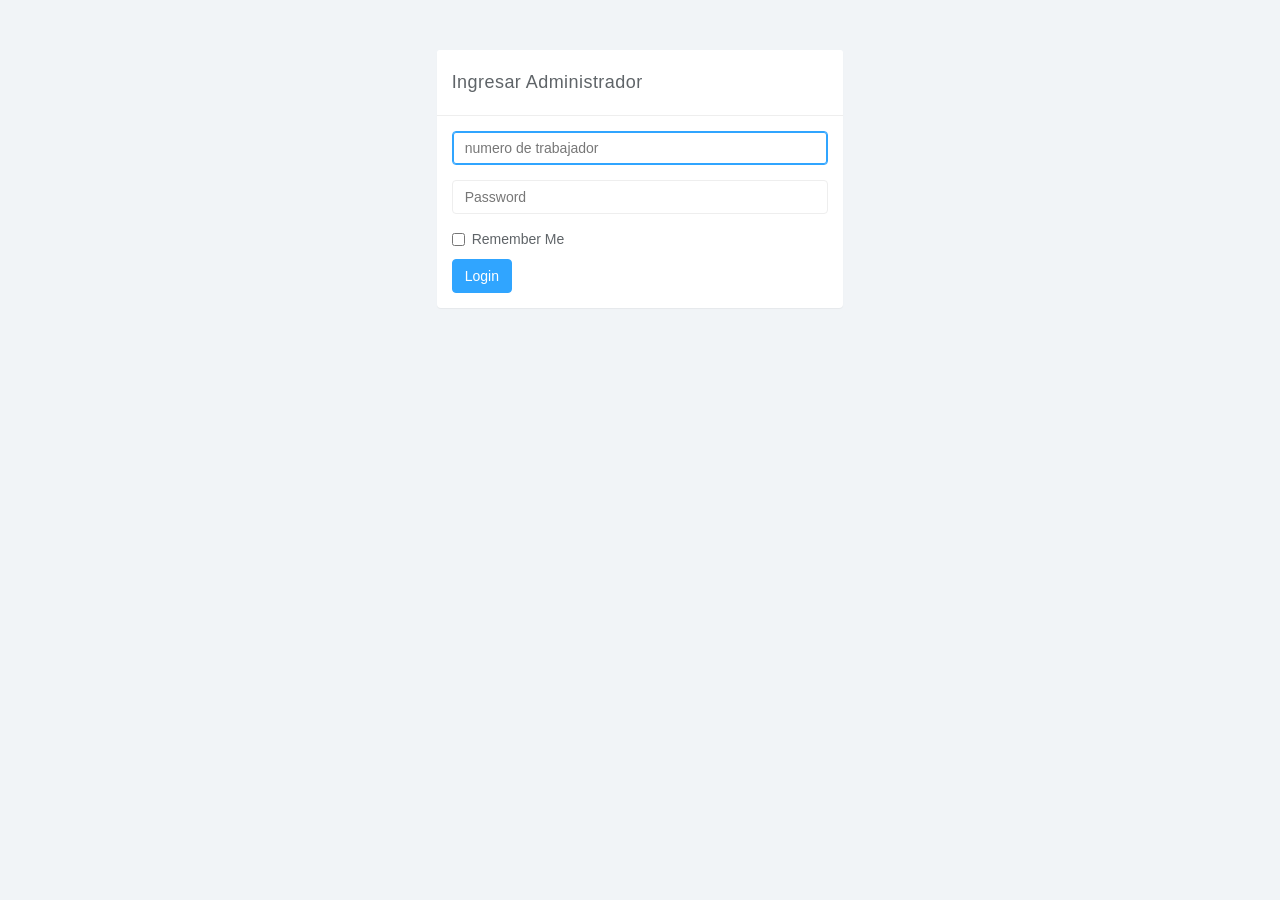
<file: index.html>
<!DOCTYPE html>
<html>
<head>
<meta charset="utf-8">
<meta name="viewport" content="width=device-width, initial-scale=1">
<title>Login</title>

<link href="css/bootstrap.min.css" rel="stylesheet">
<link href="css/datepicker3.css" rel="stylesheet">
<link href="css/styles.css" rel="stylesheet">

<!--[if lt IE 9]>
<script src="js/html5shiv.js"></script>
<script src="js/respond.min.js"></script>
<![endif]-->

</head>

<body>
	
	<div class="row">
		<div class="col-xs-10 col-xs-offset-1 col-sm-8 col-sm-offset-2 col-md-4 col-md-offset-4">
			<div class="login-panel panel panel-default">
				<div class="panel-heading">Ingresar Administrador</div>
				<div class="panel-body">
					<form role="form" action="accesoadmin.php" method="post">
						<fieldset>
							<div class="form-group">
								<input class="form-control" placeholder="numero de trabajador" name="num_trabajador" type="text" autofocus="">
							</div>
							<div class="form-group">
								<input class="form-control" placeholder="Password" name="passwd" type="password" value="">
							</div>
							<div class="checkbox">
								<label>
									<input name="remember" type="checkbox" value="Remember Me">Remember Me
								</label>
							</div>
							<input type="submit" name="entrar" value="Login" class="btn btn-primary">
							
						</fieldset>
					</form>
				</div>
			</div>
		</div><!-- /.col-->
	</div><!-- /.row -->	
	
		

	<script src="js/jquery-1.11.1.min.js"></script>
	<script src="js/bootstrap.min.js"></script>
	<script src="js/chart.min.js"></script>
	<script src="js/chart-data.js"></script>
	<script src="js/easypiechart.js"></script>
	<script src="js/easypiechart-data.js"></script>
	<script src="js/bootstrap-datepicker.js"></script>
	<script>
		!function ($) {
			$(document).on("click","ul.nav li.parent > a > span.icon", function(){		  
				$(this).find('em:first').toggleClass("glyphicon-minus");	  
			}); 
			$(".sidebar span.icon").find('em:first').addClass("glyphicon-plus");
		}(window.jQuery);

		$(window).on('resize', function () {
		  if ($(window).width() > 768) $('#sidebar-collapse').collapse('show')
		})
		$(window).on('resize', function () {
		  if ($(window).width() <= 767) $('#sidebar-collapse').collapse('hide')
		})
	</script>	
</body>

</html>
</file>
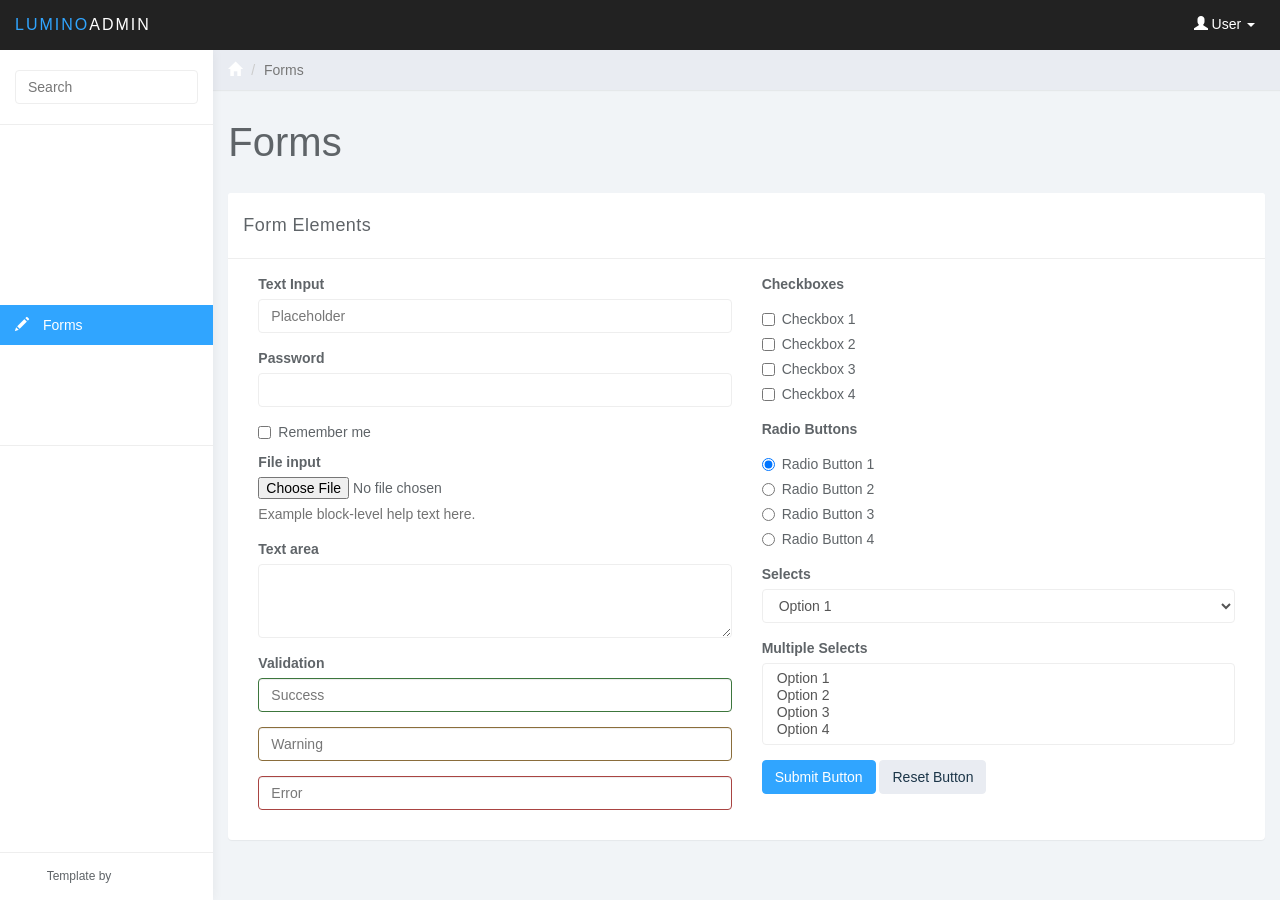
<file: forms.html>
<!DOCTYPE html>
<html>
<head>
<meta charset="utf-8">
<meta name="viewport" content="width=device-width, initial-scale=1">
<title>Lumino - Forms</title>

<link href="css/bootstrap.min.css" rel="stylesheet">
<link href="css/datepicker3.css" rel="stylesheet">
<link href="css/styles.css" rel="stylesheet">

<!--[if lt IE 9]>
<script src="js/html5shiv.js"></script>
<script src="js/respond.min.js"></script>
<![endif]-->

</head>

<body>
	<nav class="navbar navbar-inverse navbar-fixed-top" role="navigation">
		<div class="container-fluid">
			<div class="navbar-header">
				<button type="button" class="navbar-toggle collapsed" data-toggle="collapse" data-target="#sidebar-collapse">
					<span class="sr-only">Toggle navigation</span>
					<span class="icon-bar"></span>
					<span class="icon-bar"></span>
					<span class="icon-bar"></span>
				</button>
				<a class="navbar-brand" href="#"><span>Lumino</span>Admin</a>
				<ul class="user-menu">
					<li class="dropdown pull-right">
						<a href="#" class="dropdown-toggle" data-toggle="dropdown"><span class="glyphicon glyphicon-user"></span> User <span class="caret"></span></a>
						<ul class="dropdown-menu" role="menu">
							<li><a href="#"><span class="glyphicon glyphicon-user"></span> Profile</a></li>
							<li><a href="#"><span class="glyphicon glyphicon-cog"></span> Settings</a></li>
							<li><a href="index.html"><span class="glyphicon glyphicon-log-out"></span> Logout</a></li>
						</ul>
					</li>
				</ul>
			</div>
							
		</div><!-- /.container-fluid -->
	</nav>
		
	<div id="sidebar-collapse" class="col-sm-3 col-lg-2 sidebar">
		<form role="search">
			<div class="form-group">
				<input type="text" class="form-control" placeholder="Search">
			</div>
		</form>
		<ul class="nav menu">
			<li><a href="index.html"><span class="glyphicon glyphicon-dashboard"></span> Dashboard</a></li>
			<li><a href="widgets.html"><span class="glyphicon glyphicon-th"></span> Widgets</a></li>
			<li><a href="charts.html"><span class="glyphicon glyphicon-stats"></span> Charts</a></li>
			<li><a href="tables.html"><span class="glyphicon glyphicon-list-alt"></span> Tables</a></li>
			<li class="active"><a href="forms.html"><span class="glyphicon glyphicon-pencil"></span> Forms</a></li>
			<li><a href="panels.html"><span class="glyphicon glyphicon-info-sign"></span> Alerts &amp; Panels</a></li>
			<li class="parent ">
				<a href="#">
					<span class="glyphicon glyphicon-list"></span> Dropdown <span data-toggle="collapse" href="#sub-item-1" class="icon pull-right"><em class="glyphicon glyphicon-s glyphicon-plus"></em></span> 
				</a>
				<ul class="children collapse" id="sub-item-1">
					<li>
						<a class="" href="#">
							<span class="glyphicon glyphicon-share-alt"></span> Sub Item 1
						</a>
					</li>
					<li>
						<a class="" href="#">
							<span class="glyphicon glyphicon-share-alt"></span> Sub Item 2
						</a>
					</li>
					<li>
						<a class="" href="#">
							<span class="glyphicon glyphicon-share-alt"></span> Sub Item 3
						</a>
					</li>
				</ul>
			</li>
			<li role="presentation" class="divider"></li>
			<li><a href="login.html"><span class="glyphicon glyphicon-user"></span> Login Page</a></li>
		</ul>
		<div class="attribution">Template by <a href="http://www.medialoot.com/item/lumino-admin-bootstrap-template/">Medialoot</a></div>
	</div><!--/.sidebar-->
		
	<div class="col-sm-9 col-sm-offset-3 col-lg-10 col-lg-offset-2 main">			
		<div class="row">
			<ol class="breadcrumb">
				<li><a href="#"><span class="glyphicon glyphicon-home"></span></a></li>
				<li class="active">Forms</li>
			</ol>
		</div><!--/.row-->
		
		<div class="row">
			<div class="col-lg-12">
				<h1 class="page-header">Forms</h1>
			</div>
		</div><!--/.row-->
				
		
		<div class="row">
			<div class="col-lg-12">
				<div class="panel panel-default">
					<div class="panel-heading">Form Elements</div>
					<div class="panel-body">
						<div class="col-md-6">
							<form role="form">
							
								<div class="form-group">
									<label>Text Input</label>
									<input class="form-control" placeholder="Placeholder">
								</div>
																
								<div class="form-group">
									<label>Password</label>
									<input type="password" class="form-control">
								</div>
								
								<div class="form-group checkbox">
								  <label>
								    <input type="checkbox">Remember me</label>
								</div>
																
								<div class="form-group">
									<label>File input</label>
									<input type="file">
									 <p class="help-block">Example block-level help text here.</p>
								</div>
								
								<div class="form-group">
									<label>Text area</label>
									<textarea class="form-control" rows="3"></textarea>
								</div>
								
								<label>Validation</label>
								<div class="form-group has-success">
									<input class="form-control" placeholder="Success">
								</div>
								<div class="form-group has-warning">
									<input class="form-control" placeholder="Warning">
								</div>
								<div class="form-group has-error">
									<input class="form-control" placeholder="Error">
								</div>
								
							</div>
							<div class="col-md-6">
							
								<div class="form-group">
									<label>Checkboxes</label>
									<div class="checkbox">
										<label>
											<input type="checkbox" value="">Checkbox 1
										</label>
									</div>
									<div class="checkbox">
										<label>
											<input type="checkbox" value="">Checkbox 2
										</label>
									</div>
									<div class="checkbox">
										<label>
											<input type="checkbox" value="">Checkbox 3
										</label>
									</div>
									<div class="checkbox">
										<label>
											<input type="checkbox" value="">Checkbox 4
										</label>
									</div>
								</div>
								
								<div class="form-group">
									<label>Radio Buttons</label>
									<div class="radio">
										<label>
											<input type="radio" name="optionsRadios" id="optionsRadios1" value="option1" checked>Radio Button 1
										</label>
									</div>
									<div class="radio">
										<label>
											<input type="radio" name="optionsRadios" id="optionsRadios2" value="option2">Radio Button 2
										</label>
									</div>
									<div class="radio">
										<label>
											<input type="radio" name="optionsRadios" id="optionsRadios3" value="option3">Radio Button 3
										</label>
									</div>
									<div class="radio">
										<label>
											<input type="radio" name="optionsRadios" id="optionsRadios3" value="option3">Radio Button 4
										</label>
									</div>
								</div>
								
								<div class="form-group">
									<label>Selects</label>
									<select class="form-control">
										<option>Option 1</option>
										<option>Option 2</option>
										<option>Option 3</option>
										<option>Option 4</option>
									</select>
								</div>
								
								<div class="form-group">
									<label>Multiple Selects</label>
									<select multiple class="form-control">
										<option>Option 1</option>
										<option>Option 2</option>
										<option>Option 3</option>
										<option>Option 4</option>
									</select>
								</div>
								
								<button type="submit" class="btn btn-primary">Submit Button</button>
								<button type="reset" class="btn btn-default">Reset Button</button>
							</div>
						</form>
					</div>
				</div>
			</div><!-- /.col-->
		</div><!-- /.row -->
		
	</div><!--/.main-->

	<script src="js/jquery-1.11.1.min.js"></script>
	<script src="js/bootstrap.min.js"></script>
	<script src="js/chart.min.js"></script>
	<script src="js/chart-data.js"></script>
	<script src="js/easypiechart.js"></script>
	<script src="js/easypiechart-data.js"></script>
	<script src="js/bootstrap-datepicker.js"></script>
	<script>
		!function ($) {
			$(document).on("click","ul.nav li.parent > a > span.icon", function(){		  
				$(this).find('em:first').toggleClass("glyphicon-minus");	  
			}); 
			$(".sidebar span.icon").find('em:first').addClass("glyphicon-plus");
		}(window.jQuery);

		$(window).on('resize', function () {
		  if ($(window).width() > 768) $('#sidebar-collapse').collapse('show')
		})
		$(window).on('resize', function () {
		  if ($(window).width() <= 767) $('#sidebar-collapse').collapse('hide')
		})
	</script>	
</body>

</html>
</file>
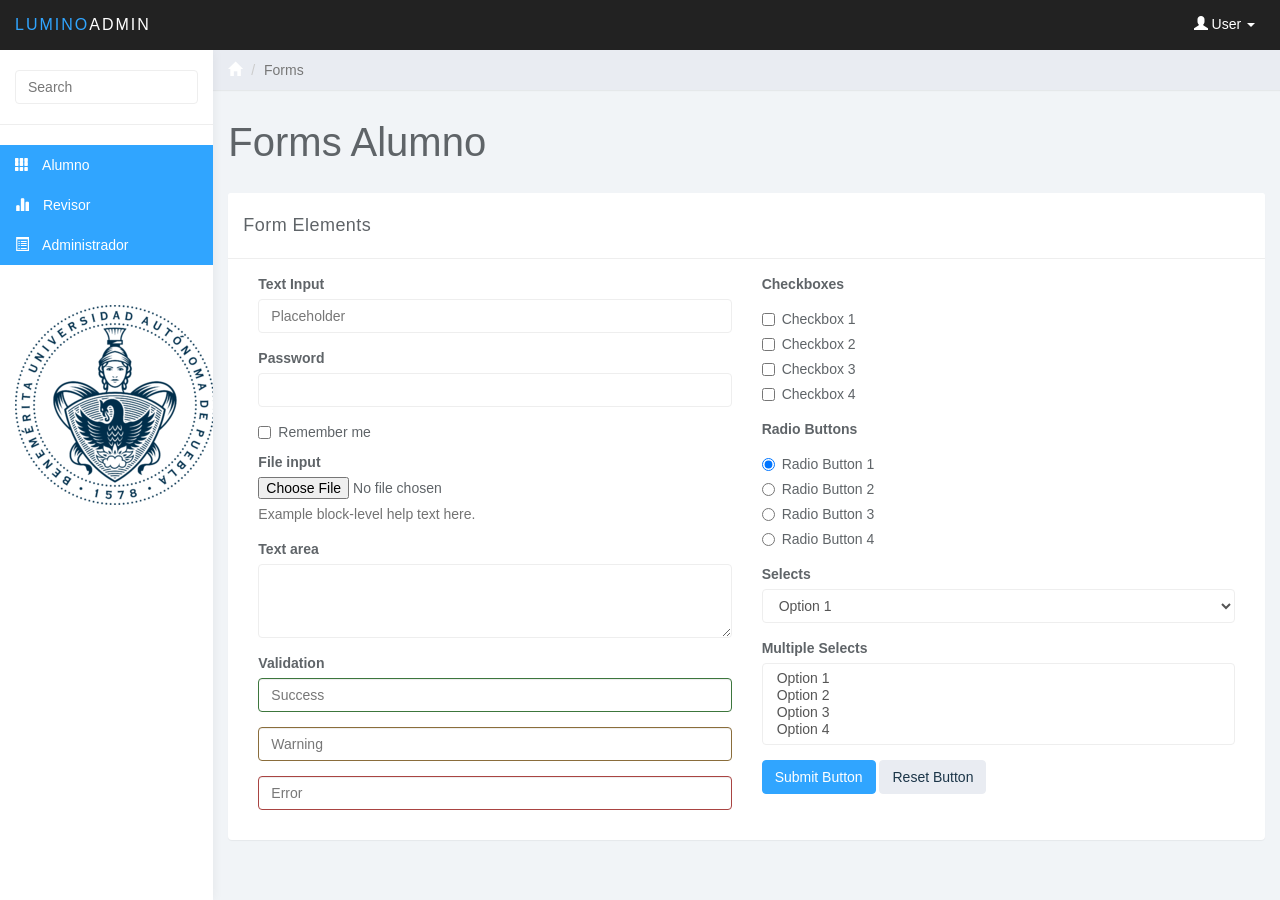
<file: formularioalumno.html>
<!DOCTYPE html>
<html>
<head>
<meta charset="utf-8">
<meta name="viewport" content="width=device-width, initial-scale=1">
<title>Lumino - Forms</title>

<link href="css/bootstrap.min.css" rel="stylesheet">
<link href="css/datepicker3.css" rel="stylesheet">
<link href="css/styles.css" rel="stylesheet">

<!--[if lt IE 9]>
<script src="js/html5shiv.js"></script>
<script src="js/respond.min.js"></script>
<![endif]-->

</head>

<body>
	<nav class="navbar navbar-inverse navbar-fixed-top" role="navigation">
		<div class="container-fluid">
			<div class="navbar-header">
				<button type="button" class="navbar-toggle collapsed" data-toggle="collapse" data-target="#sidebar-collapse">
					<span class="sr-only">Toggle navigation</span>
					<span class="icon-bar"></span>
					<span class="icon-bar"></span>
					<span class="icon-bar"></span>
				</button>
				<a class="navbar-brand" href="#"><span>Lumino</span>Admin</a>
				<ul class="user-menu">
					<li class="dropdown pull-right">
						<a href="" class="dropdown-toggle" data-toggle="dropdown"><span class="glyphicon glyphicon-user"></span> User <span class="caret"></span></a>
						<ul class="dropdown-menu" role="menu">
							<li><a href="#"><span class="glyphicon glyphicon-user"></span> Profile</a></li>
							<li><a href="#"><span class="glyphicon glyphicon-cog"></span> Settings</a></li>
							<li><a href="index.html"><span class="glyphicon glyphicon-log-out"></span> Logout</a></li>
						</ul>
					</li>
				</ul>

			</div>

							
		</div><!-- /.container-fluid -->
	</nav>
		
	<div id="sidebar-collapse" class="col-sm-3 col-lg-2 sidebar">
		<form role="search">
			<div class="form-group">
				<input type="text" class="form-control" placeholder="Search">
			</div>
		</form>
		<ul class="nav menu">
			<li class="active"><a href="formularioalumno.html"><span class="glyphicon glyphicon-th"></span> Alumno</a></li>
			<li class="active"><a href="charts.html"><span class="glyphicon glyphicon-stats"></span> Revisor</a></li>
			<li class="active"><a href="tables.html"><span class="glyphicon glyphicon-list-alt"></span> Administrador</a></li>
		</ul>

		<div class="col-md-4">
				<tr></tr>
				<br>
				<br>
				<img src="buap.png">
			</div>
	</div><!--/.sidebar-->
		
	<div class="col-sm-9 col-sm-offset-3 col-lg-10 col-lg-offset-2 main">			
		<div class="row">
			<ol class="breadcrumb">
				<li><a href="indets.html""><span class="glyphicon glyphicon-home"></span></a></li>
				<li class="active">Forms</li>
			</ol>
		</div><!--/.row-->
		
		<div class="row">
			<div class="col-lg-12">
				<h1 class="page-header">Forms Alumno</h1>
			</div>
		</div><!--/.row-->
				
		
		<div class="row">
			<div class="col-lg-12">
				<div class="panel panel-default">
					<div class="panel-heading">Form Elements</div>
					<div class="panel-body">
						<div class="col-md-6">
							<form role="form">
							
								<div class="form-group">
									<label>Text Input</label>
									<input class="form-control" placeholder="Placeholder">
								</div>
																
								<div class="form-group">
									<label>Password</label>
									<input type="password" class="form-control">
								</div>
								
								<div class="form-group checkbox">
								  <label>
								    <input type="checkbox">Remember me</label>
								</div>
																
								<div class="form-group">
									<label>File input</label>
									<input type="file">
									 <p class="help-block">Example block-level help text here.</p>
								</div>
								
								<div class="form-group">
									<label>Text area</label>
									<textarea class="form-control" rows="3"></textarea>
								</div>
								
								<label>Validation</label>
								<div class="form-group has-success">
									<input class="form-control" placeholder="Success">
								</div>
								<div class="form-group has-warning">
									<input class="form-control" placeholder="Warning">
								</div>
								<div class="form-group has-error">
									<input class="form-control" placeholder="Error">
								</div>
								
							</div>
							<div class="col-md-6">
							
								<div class="form-group">
									<label>Checkboxes</label>
									<div class="checkbox">
										<label>
											<input type="checkbox" value="">Checkbox 1
										</label>
									</div>
									<div class="checkbox">
										<label>
											<input type="checkbox" value="">Checkbox 2
										</label>
									</div>
									<div class="checkbox">
										<label>
											<input type="checkbox" value="">Checkbox 3
										</label>
									</div>
									<div class="checkbox">
										<label>
											<input type="checkbox" value="">Checkbox 4
										</label>
									</div>
								</div>
								
								<div class="form-group">
									<label>Radio Buttons</label>
									<div class="radio">
										<label>
											<input type="radio" name="optionsRadios" id="optionsRadios1" value="option1" checked>Radio Button 1
										</label>
									</div>
									<div class="radio">
										<label>
											<input type="radio" name="optionsRadios" id="optionsRadios2" value="option2">Radio Button 2
										</label>
									</div>
									<div class="radio">
										<label>
											<input type="radio" name="optionsRadios" id="optionsRadios3" value="option3">Radio Button 3
										</label>
									</div>
									<div class="radio">
										<label>
											<input type="radio" name="optionsRadios" id="optionsRadios3" value="option3">Radio Button 4
										</label>
									</div>
								</div>
								
								<div class="form-group">
									<label>Selects</label>
									<select class="form-control">
										<option>Option 1</option>
										<option>Option 2</option>
										<option>Option 3</option>
										<option>Option 4</option>
									</select>
								</div>
								
								<div class="form-group">
									<label>Multiple Selects</label>
									<select multiple class="form-control">
										<option>Option 1</option>
										<option>Option 2</option>
										<option>Option 3</option>
										<option>Option 4</option>
									</select>
								</div>
								
								<button type="submit" class="btn btn-primary">Submit Button</button>
								<button type="reset" class="btn btn-default">Reset Button</button>
							</div>
						</form>
					</div>
				</div>
			</div><!-- /.col-->
		</div><!-- /.row -->
		
	</div><!--/.main-->

	<script src="js/jquery-1.11.1.min.js"></script>
	<script src="js/bootstrap.min.js"></script>
	<script src="js/chart.min.js"></script>
	<script src="js/chart-data.js"></script>
	<script src="js/easypiechart.js"></script>
	<script src="js/easypiechart-data.js"></script>
	<script src="js/bootstrap-datepicker.js"></script>
	<script>
		!function ($) {
			$(document).on("click","ul.nav li.parent > a > span.icon", function(){		  
				$(this).find('em:first').toggleClass("glyphicon-minus");	  
			}); 
			$(".sidebar span.icon").find('em:first').addClass("glyphicon-plus");
		}(window.jQuery);

		$(window).on('resize', function () {
		  if ($(window).width() > 768) $('#sidebar-collapse').collapse('show')
		})
		$(window).on('resize', function () {
		  if ($(window).width() <= 767) $('#sidebar-collapse').collapse('hide')
		})
	</script>	
</body>

</html>
</file>
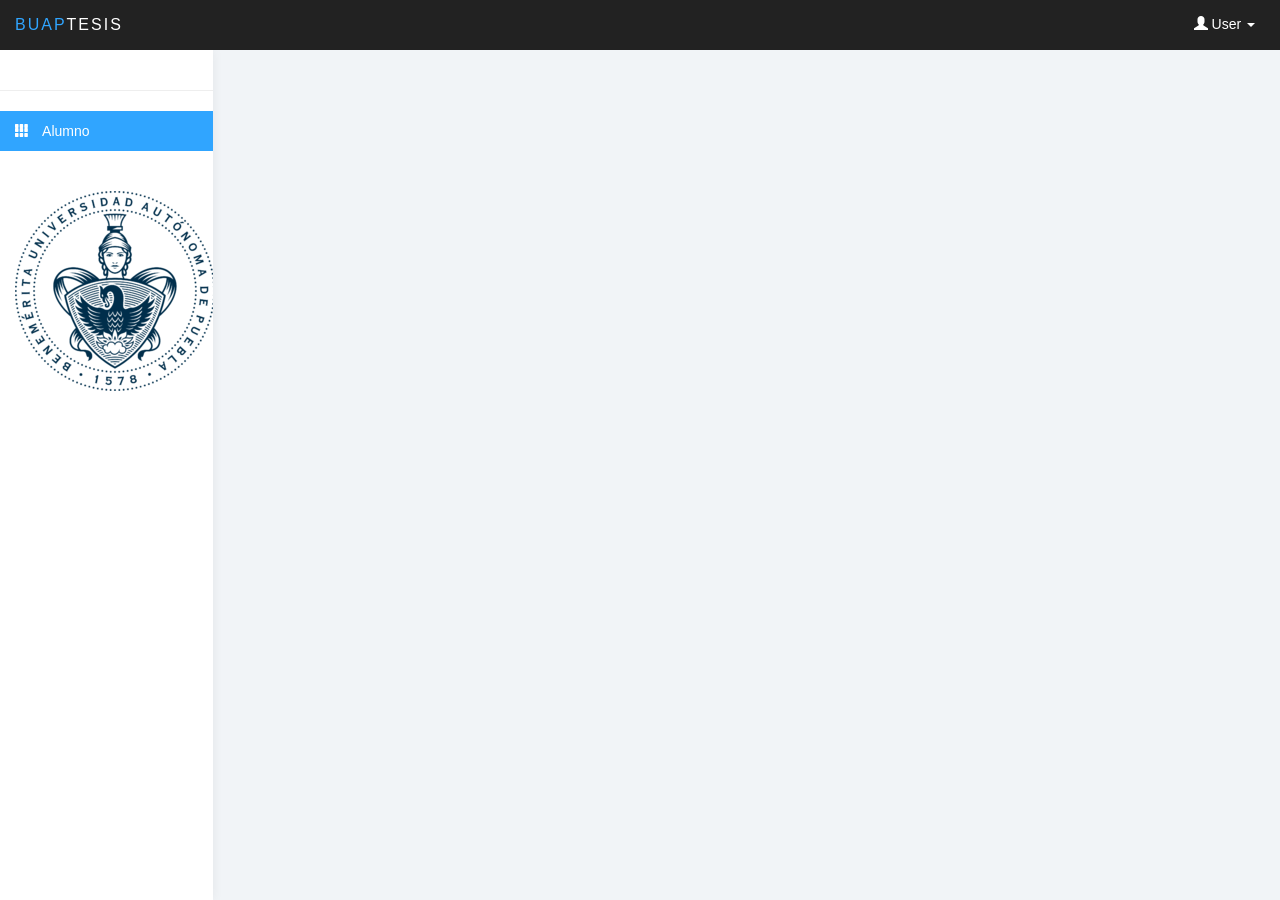
<file: indets.html>
<!DOCTYPE html>
<html>
<head>
<meta charset="utf-8">
<meta name="viewport" content="width=device-width, initial-scale=1">
<title>Tesis</title>

<link href="css/bootstrap.min.css" rel="stylesheet">
<link href="css/datepicker3.css" rel="stylesheet">
<link href="css/styles.css" rel="stylesheet">

<!--[if lt IE 9]>
<script src="js/html5shiv.js"></script>
<script src="js/respond.min.js"></script>
<![endif]-->

</head>

<body>
	<nav class="navbar navbar-inverse navbar-fixed-top" role="navigation">
		<div class="container-fluid">
			<div class="navbar-header">
				<button type="button" class="navbar-toggle collapsed" data-toggle="collapse" data-target="#sidebar-collapse">
					<span class="sr-only">Toggle navigation</span>
					<span class="icon-bar"></span>
					<span class="icon-bar"></span>
					<span class="icon-bar"></span>
				</button>
				<a class="navbar-brand" href="#"><span>Buap</span>Tesis</a>
				<ul class="user-menu">
					<li class="dropdown pull-right">
						<a href="#" class="dropdown-toggle" data-toggle="dropdown"><span class="glyphicon glyphicon-user"></span> User <span class="caret"></span></a>
						<ul class="dropdown-menu" role="menu">
							<li><a href="#"><span class="glyphicon glyphicon-user"></span> Profile</a></li>
							<li><a href="#"><span class="glyphicon glyphicon-cog"></span> Settings</a></li>
							<li><a href="index.html"><span class="glyphicon glyphicon-log-out"></span> Logout</a></li>
						</ul>
					</li>
				</ul>
			</div>
		</div><!-- /.container-fluid -->
	</nav>
		
	<div id="sidebar-collapse" class="col-sm-3 col-lg-2 sidebar">
		<form role="search">
			<div class="form-group">
				
			</div>
		</form>
		<ul class="nav menu">
			<!--<li class="active"><a href="bienvenida.html"><span class="glyphicon glyphicon-dashboard"></span> Dashboard</a></li>-->
			<li class="active"><a href="formalum.php"><span class="glyphicon glyphicon-th"></span> Alumno</a></li>
		<!--	<li class="active"><a href="formrevi.php"><span class="glyphicon glyphicon-stats"></span> Revisor</a></li>
			<li class="active"><a href="formadmin.php"><span class="glyphicon glyphicon-list-alt"></span> Administrador</a></li>
			<li class="active"><a href="vertesis.php"><span class="glyphicon glyphicon-list-alt"></span> Tesis</a></li>
			<li class="active"><a href="verformulario.php"><span class="glyphicon glyphicon-list-alt"></span> Ver Formulario</a></li>
			<li class="active"><a href="verrevisiones.php"><span class="glyphicon glyphicon-list-alt"></span> Revisiones</a></li>-->
			<!--
			<li><a href="forms.html"><span class="glyphicon glyphicon-pencil"></span> Forms</a></li>
			<li><a href="panels.html"><span class="glyphicon glyphicon-info-sign"></span> Alerts &amp; Panels</a></li>
			<li  class="active">
				<a href="#">
					<span class="glyphicon glyphicon-list"></span> Dropdown <span data-toggle="collapse" href="#sub-item-1" class="icon pull-right"><em class="glyphicon glyphicon-s glyphicon-plus"></em></span> 
				</a>
				<ul class="children collapse" id="sub-item-1">
					<li>
						<a class="" href="#">
							<span class="glyphicon glyphicon-share-alt"></span> Administrador
						</a>
					</li>
					<li>
						<a class="" href="#">
							<span class="glyphicon glyphicon-share-alt"></span> Alumno
						</a>
					</li>
					<li>
						<a class="" href="#">
							<span class="glyphicon glyphicon-share-alt"></span> Revisor
						</a>
					</li>
				</ul>
			</li>
			<li role="presentation" class="divider"></li>
			<li><a href="login.html"><span class="glyphicon glyphicon-user"></span> Login Page</a></li>-->
		</ul>
		
		<!--
	<div class="col-sm-9 col-sm-offset-3 col-lg-10 col-lg-offset-2 main">			
		<div class="row">
			<ol class="breadcrumb">
				<li><a href="#"><span class="glyphicon glyphicon-home"></span></a></li>
				<li class="active">Dashboard</li>
			</ol>
		</div>--><!--/.row-->
		<!--
		<div class="row">
			<div class="col-lg-12">
				<h1 class="page-header">Dashboard</h1>
			</div>
		</div>--><!--/.row-->
		<!--
		<div class="row">
			<div class="col-xs-12 col-md-6 col-lg-3">
				<div class="panel panel-blue panel-widget ">
					<div class="row no-padding">
						<div class="col-sm-3 col-lg-5 widget-left">
							<em class="glyphicon glyphicon-shopping-cart glyphicon-l"></em>
						</div>
						<div class="col-sm-9 col-lg-7 widget-right">
							<div class="large">120</div>
							<div class="text-muted">New Orders</div>
						</div>
					</div>
				</div>
			</div>
			<div class="col-xs-12 col-md-6 col-lg-3">
				<div class="panel panel-orange panel-widget">
					<div class="row no-padding">
						<div class="col-sm-3 col-lg-5 widget-left">
							<em class="glyphicon glyphicon-comment glyphicon-l"></em>
						</div>
						<div class="col-sm-9 col-lg-7 widget-right">
							<div class="large">52</div>
							<div class="text-muted">Comments</div>
						</div>
					</div>
				</div>
			</div>
			<div class="col-xs-12 col-md-6 col-lg-3">
				<div class="panel panel-teal panel-widget">
					<div class="row no-padding">
						<div class="col-sm-3 col-lg-5 widget-left">
							<em class="glyphicon glyphicon-user glyphicon-l"></em>
						</div>
						<div class="col-sm-9 col-lg-7 widget-right">
							<div class="large">24</div>
							<div class="text-muted">New Users</div>
						</div>
					</div>
				</div>
			</div>
			<div class="col-xs-12 col-md-6 col-lg-3">
				<div class="panel panel-red panel-widget">
					<div class="row no-padding">
						<div class="col-sm-3 col-lg-5 widget-left">
							<em class="glyphicon glyphicon-stats glyphicon-l"></em>
						</div>
						<div class="col-sm-9 col-lg-7 widget-right">
							<div class="large">25.2k</div>
							<div class="text-muted">Visitors</div>
						</div>
					</div>
				</div>
			</div>
		</div>--><!--/.row-->
		<!--
		<div class="row">
			<div class="col-lg-12">
				<div class="panel panel-default">
					<div class="panel-heading">Site Traffic Overview</div>
					<div class="panel-body">
						<div class="canvas-wrapper">
							<canvas class="main-chart" id="line-chart" height="200" width="600"></canvas>
						</div>
					</div>
				</div>
			</div>
		</div>---><!--/.row-->
		<!--
		<div class="row">
			<div class="col-xs-6 col-md-3">
				<div class="panel panel-default">
					<div class="panel-body easypiechart-panel">
						<h4>New Orders</h4>
						<div class="easypiechart" id="easypiechart-blue" data-percent="92" ><span class="percent">92%</span>
						</div>
					</div>
				</div>
			</div>
			<div class="col-xs-6 col-md-3">
				<div class="panel panel-default">
					<div class="panel-body easypiechart-panel">
						<h4>Comments</h4>
						<div class="easypiechart" id="easypiechart-orange" data-percent="65" ><span class="percent">65%</span>
						</div>
					</div>
				</div>
			</div>
			<div class="col-xs-6 col-md-3">
				<div class="panel panel-default">
					<div class="panel-body easypiechart-panel">
						<h4>New Users</h4>
						<div class="easypiechart" id="easypiechart-teal" data-percent="56" ><span class="percent">56%</span>
						</div>
					</div>
				</div>
			</div>
			<div class="col-xs-6 col-md-3">
				<div class="panel panel-default">
					<div class="panel-body easypiechart-panel">
						<h4>Visitors</h4>
						<div class="easypiechart" id="easypiechart-red" data-percent="27" ><span class="percent">27%</span>
						</div>
					</div>
				</div>
			</div>
		</div>--><!--/.row-->
				<!--				
		<div class="row">
			<div class="col-md-8">
			
				<div class="panel panel-default chat">
					<div class="panel-heading" id="accordion"><span class="glyphicon glyphicon-comment"></span> Chat</div>
					<div class="panel-body">
						<ul>
							<li class="left clearfix">
								<span class="chat-img pull-left">
									<img src="http://placehold.it/80/30a5ff/fff" alt="User Avatar" class="img-circle" />
								</span>
								<div class="chat-body clearfix">
									<div class="header">
										<strong class="primary-font">John Doe</strong> <small class="text-muted">32 mins ago</small>
									</div>
									<p>
										Lorem ipsum dolor sit amet, consectetur adipiscing elit. Nulla ante turpis, rutrum ut ullamcorper sed, dapibus ac nunc. Vivamus luctus convallis mauris, eu gravida tortor aliquam ultricies. 
									</p>
								</div>
							</li>
							<li class="right clearfix">
								<span class="chat-img pull-right">
									<img src="http://placehold.it/80/dde0e6/5f6468" alt="User Avatar" class="img-circle" />
								</span>
								<div class="chat-body clearfix">
									<div class="header">
										<strong class="pull-left primary-font">Jane Doe</strong> <small class="text-muted">6 mins ago</small>
									</div>
									<p>
										Mauris dignissim porta enim, sed commodo sem blandit non. Ut scelerisque sapien eu mauris faucibus ultrices. Nulla ac odio nisl. Proin est metus, interdum scelerisque quam eu, eleifend pretium nunc. Suspendisse finibus auctor lectus, eu interdum sapien.
									</p>
								</div>
							</li>
							<li class="left clearfix">
								<span class="chat-img pull-left">
									<img src="http://placehold.it/80/30a5ff/fff" alt="User Avatar" class="img-circle" />
								</span>
								<div class="chat-body clearfix">
									<div class="header">
										<strong class="primary-font">John Doe</strong> <small class="text-muted">32 mins ago</small>
									</div>
									<p>
										Lorem ipsum dolor sit amet, consectetur adipiscing elit. Nulla ante turpis, rutrum ut ullamcorper sed, dapibus ac nunc. Vivamus luctus convallis mauris, eu gravida tortor aliquam ultricies. 
									</p>
								</div>
							</li>
						</ul>
					</div>
					
					<div class="panel-footer">
						<div class="input-group">
							<input id="btn-input" type="text" class="form-control input-md" placeholder="Type your message here..." />
							<span class="input-group-btn">
								<button class="btn btn-success btn-md" id="btn-chat">Send</button>
							</span>
						</div>
					</div>
				</div>
				
			</div>--><!--/.col-->
			
			<div class="col-md-4">
				<tr></tr>
				<br>
				<br>
				<img src="buap.png">
			<!--

				<div class="panel panel-blue">
					<div class="panel-heading dark-overlay"><span class="glyphicon glyphicon-check"></span>To-do List</div>
					<div class="panel-body">
						<ul class="todo-list">
						<li class="todo-list-item">
								<div class="checkbox">
									<input type="checkbox" id="checkbox" />
									<label for="checkbox">Make a plan for today</label>
								</div>
								<div class="pull-right action-buttons">
									<a href="#"><span class="glyphicon glyphicon-pencil"></span></a>
									<a href="#" class="flag"><span class="glyphicon glyphicon-flag"></span></a>
									<a href="#" class="trash"><span class="glyphicon glyphicon-trash"></span></a>
								</div>
							</li>
							<li class="todo-list-item">
								<div class="checkbox">
									<input type="checkbox" id="checkbox" />
									<label for="checkbox">Update Basecamp</label>
								</div>
								<div class="pull-right action-buttons">
									<a href="#"><span class="glyphicon glyphicon-pencil"></span></a>
									<a href="#" class="flag"><span class="glyphicon glyphicon-flag"></span></a>
									<a href="#" class="trash"><span class="glyphicon glyphicon-trash"></span></a>
								</div>
							</li>
							<li class="todo-list-item">
								<div class="checkbox">
									<input type="checkbox" id="checkbox" />
									<label for="checkbox">Send email to Jane</label>
								</div>
								<div class="pull-right action-buttons">
									<a href="#"><span class="glyphicon glyphicon-pencil"></span></a>
									<a href="#" class="flag"><span class="glyphicon glyphicon-flag"></span></a>
									<a href="#" class="trash"><span class="glyphicon glyphicon-trash"></span></a>
								</div>
							</li>
							<li class="todo-list-item">
								<div class="checkbox">
									<input type="checkbox" id="checkbox" />
									<label for="checkbox">Drink coffee</label>
								</div>
								<div class="pull-right action-buttons">
									<a href="#"><span class="glyphicon glyphicon-pencil"></span></a>
									<a href="#" class="flag"><span class="glyphicon glyphicon-flag"></span></a>
									<a href="#" class="trash"><span class="glyphicon glyphicon-trash"></span></a>
								</div>
							</li>
							<li class="todo-list-item">
								<div class="checkbox">
									<input type="checkbox" id="checkbox" />
									<label for="checkbox">Do some work</label>
								</div>
								<div class="pull-right action-buttons">
									<a href="#"><span class="glyphicon glyphicon-pencil"></span></a>
									<a href="#" class="flag"><span class="glyphicon glyphicon-flag"></span></a>
									<a href="#" class="trash"><span class="glyphicon glyphicon-trash"></span></a>
								</div>
							</li>
							<li class="todo-list-item">
								<div class="checkbox">
									<input type="checkbox" id="checkbox" />
									<label for="checkbox">Tidy up workspace</label>
								</div>
								<div class="pull-right action-buttons">
									<a href="#"><span class="glyphicon glyphicon-pencil"></span></a>
									<a href="#" class="flag"><span class="glyphicon glyphicon-flag"></span></a>
									<a href="#" class="trash"><span class="glyphicon glyphicon-trash"></span></a>
								</div>
							</li>
						</ul>
					</div>
					<div class="panel-footer">
						<div class="input-group">
							<input id="btn-input" type="text" class="form-control input-md" placeholder="Add new task" />
							<span class="input-group-btn">
								<button class="btn btn-primary btn-md" id="btn-todo">Add</button>
							</span>
						</div>
					</div>
				</div>
						-->		
			</div><!--/.col-->
		</div><!--/.row-->
	</div>	<!--/.main-->

	<script src="js/jquery-1.11.1.min.js"></script>
	<script src="js/bootstrap.min.js"></script>
	<script src="js/chart.min.js"></script>
	<script src="js/chart-data.js"></script>
	<script src="js/easypiechart.js"></script>
	<script src="js/easypiechart-data.js"></script>
	<script src="js/bootstrap-datepicker.js"></script>
	<script>
		$('#calendar').datepicker({
		});

		!function ($) {
		    $(document).on("click","ul.nav li.parent > a > span.icon", function(){          
		        $(this).find('em:first').toggleClass("glyphicon-minus");      
		    }); 
		    $(".sidebar span.icon").find('em:first').addClass("glyphicon-plus");
		}(window.jQuery);

		$(window).on('resize', function () {
		  if ($(window).width() > 768) $('#sidebar-collapse').collapse('show')
		})
		$(window).on('resize', function () {
		  if ($(window).width() <= 767) $('#sidebar-collapse').collapse('hide')
		})
	</script>	
</body>

</html>
</file>
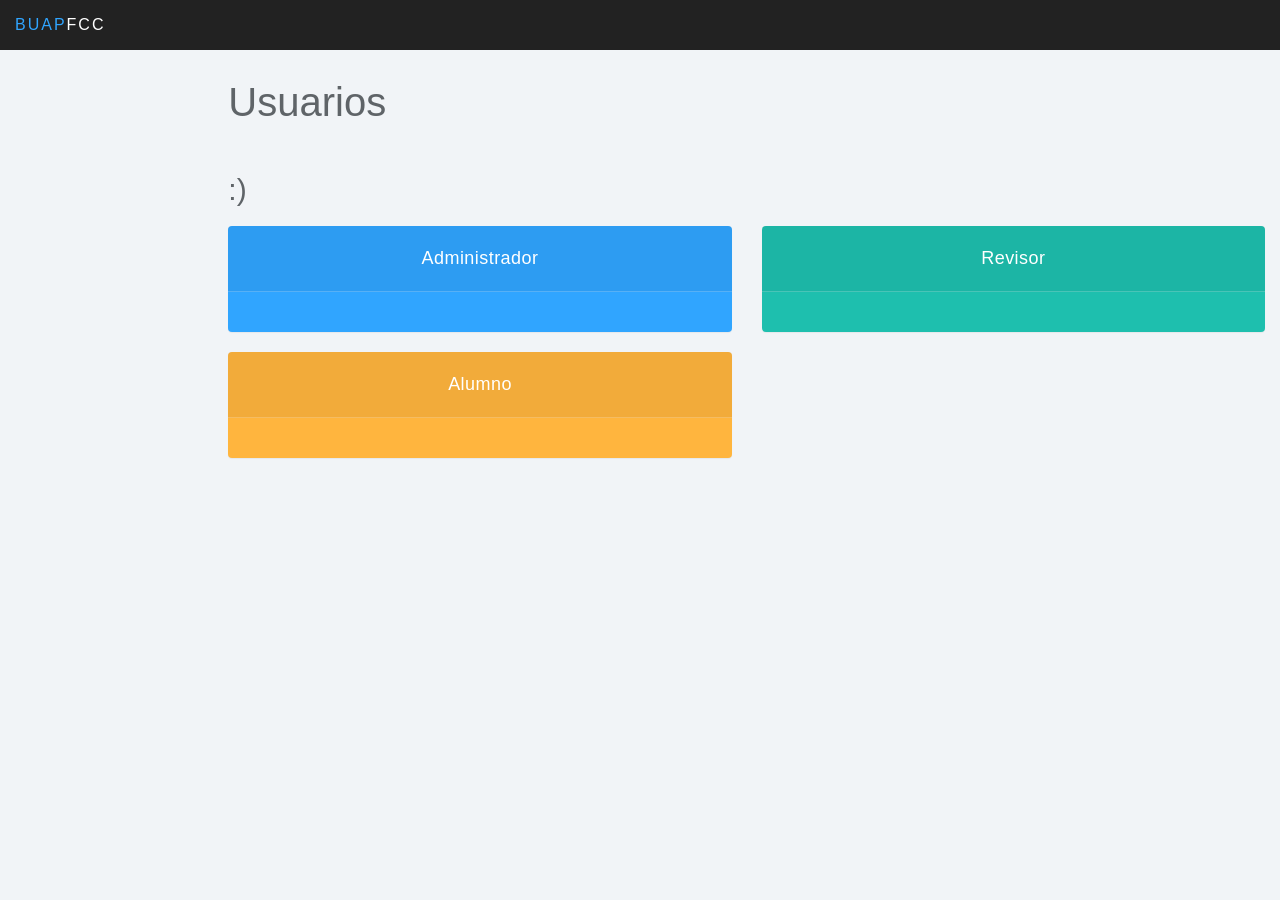
<file: indexx.html>
<!DOCTYPE html>
<html>
<head>
<meta charset="utf-8">
<meta name="viewport" content="width=device-width, initial-scale=1">
<title>Lumino - Panels</title>

<link href="css/bootstrap.min.css" rel="stylesheet">
<link href="css/datepicker3.css" rel="stylesheet">
<link href="css/styles.css" rel="stylesheet">

<!--[if lt IE 9]>
<script src="js/html5shiv.js"></script>
<script src="js/respond.min.js"></script>
<![endif]-->

</head>

<body>
	<nav class="navbar navbar-inverse navbar-fixed-top" role="navigation">
		<div class="container-fluid">
			<div class="navbar-header">
				<button type="button" class="navbar-toggle collapsed" data-toggle="collapse" data-target="#sidebar-collapse">
					<span class="sr-only">Toggle navigation</span>
					<span class="icon-bar"></span>
					<span class="icon-bar"></span>
					<span class="icon-bar"></span>
				</button>
				<a class="navbar-brand" href="#"><span>BUAP</span>FCC</a>
				<!--<ul class="user-menu">
					<li class="dropdown pull-right">
						<a href="#" class="dropdown-toggle" data-toggle="dropdown"><span class="glyphicon glyphicon-user"></span> User <span class="caret"></span></a>
						<ul class="dropdown-menu" role="menu">
							<li><a href="#"><span class="glyphicon glyphicon-user"></span> Profile</a></li>
							<li><a href="#"><span class="glyphicon glyphicon-cog"></span> Settings</a></li>
							<li><a href="#"><span class="glyphicon glyphicon-log-out"></span> Logout</a></li>
						</ul>
					</li>
				</ul>-->
			</div>
							
		</div><!-- /.container-fluid -->
	</nav>
		<!--
	<div id="sidebar-collapse" class="col-sm-3 col-lg-2 sidebar">
		<form role="search">
			<div class="form-group">
				<input type="text" class="form-control" placeholder="Search">
			</div>
		</form>
		<ul class="nav menu">
			--><!--<li><a href="index.html"><span class="glyphicon glyphicon-dashboard"></span> Dashboard</a></li>
			<li><a href="widgets.html"><span class="glyphicon glyphicon-th"></span> Widgets</a></li>
			<li><a href="charts.html"><span class="glyphicon glyphicon-stats"></span> Charts</a></li>
			<li><a href="tables.html"><span class="glyphicon glyphicon-list-alt"></span> Tables</a></li>
			<li><a href="forms.html"><span class="glyphicon glyphicon-pencil"></span> Forms</a></li>
			<li class="active"><a href="panels.html"><span class="glyphicon glyphicon-info-sign"></span> Alerts &amp; Panels</a></li>--><!--
			<li class="parent ">
				<a href="#">
					<span class="glyphicon glyphicon-list"></span> Dropdown <span data-toggle="collapse" href="#sub-item-1" class="icon pull-right"><em class="glyphicon glyphicon-s glyphicon-plus"></em></span> 
				</a>
				<ul class="children collapse" id="sub-item-1">
					<li>
						<a class="" href="#">
							<span class="glyphicon glyphicon-share-alt"></span> Sub Item 1
						</a>
					</li>
					<li>
						<a class="" href="#">
							<span class="glyphicon glyphicon-share-alt"></span> Sub Item 2
						</a>
					</li>
					<li>
						<a class="" href="#">
							<span class="glyphicon glyphicon-share-alt"></span> Sub Item 3
						</a>
					</li>
				</ul>
			</li>
			<li role="presentation" class="divider"></li>
			<li><a href="login.html"><span class="glyphicon glyphicon-user"></span> Login Page</a></li>
		</ul>
		
	</div>--><!--/.sidebar--> 
		
	<div class="col-sm-9 col-sm-offset-3 col-lg-10 col-lg-offset-2 main">			
		<!--
		<div class="row">
			<ol class="breadcrumb">
				<li><a href="#"><span class="glyphicon glyphicon-home"></span></a></li>
				<li class="active">Elements</li>
			</ol>
		</div>--><!--/.row-->
		
		<div class="row">
			<div class="col-lg-12">
				<h1 class="page-header">Usuarios</h1>
			</div>
		</div><!--/.row-->
				
		<!--
		<div class="row">
			<div class="col-lg-12">
				<h2>Alerts</h2>
				<div class="alert bg-primary" role="alert">
					<span class="glyphicon glyphicon-info-sign"></span> Welcome to the admin dashboard panel bootstrap template <a href="#" class="pull-right"><span class="glyphicon glyphicon-remove"></span></a>
				</div>
				<div class="alert bg-success" role="alert">
					<span class="glyphicon glyphicon-check"></span> Welcome to the admin dashboard panel bootstrap template <a href="#" class="pull-right"><span class="glyphicon glyphicon-remove"></span></a>
				</div>
				<div class="alert bg-warning" role="alert">
					<span class="glyphicon glyphicon-warning-sign"></span> Welcome to the admin dashboard panel bootstrap template <a href="#" class="pull-right"><span class="glyphicon glyphicon-remove"></span></a>
				</div>
				<div class="alert bg-danger" role="alert">
					<span class="glyphicon glyphicon-exclamation-sign"></span> Welcome to the admin dashboard panel bootstrap template <a href="#" class="pull-right"><span class="glyphicon glyphicon-remove"></span></a>
				</div>
			</div>
		</div>--><!--/.row-->		
		
		<!--
		<div class="row">
			<div class="col-lg-12">
				<h2>Basic Panels</h2>
			</div>
			<div class="col-md-4">
				<div class="panel panel-default">
					<div class="panel-heading">
						Default Panel
					</div>
					<div class="panel-body">
						<p>Lorem ipsum dolor sit amet, consectetur adipiscing elit. Pellentesque ut ante in sapien blandit luctus sed ut lacus. Phasellus urna est, faucibus nec ultrices placerat, feugiat et ligula. Donec vestibulum magna a dui pharetra molestie. Fusce et dui urna.</p>
					</div>
				</div>
			</div>
			
			<div class="col-md-4">
				<div class="panel panel-primary">
					<div class="panel-heading">
						Primary Panel
					</div>
					<div class="panel-body">
						<p>Lorem ipsum dolor sit amet, consectetur adipiscing elit. Pellentesque ut ante in sapien blandit luctus sed ut lacus. Phasellus urna est, faucibus nec ultrices placerat, feugiat et ligula. Donec vestibulum magna a dui pharetra molestie. Fusce et dui urna.</p>
					</div>
				</div>
			</div>
			
			<div class="col-md-4">
				<div class="panel panel-success">
					<div class="panel-heading">
						Success Panel
					</div>
					<div class="panel-body">
						<p>Lorem ipsum dolor sit amet, consectetur adipiscing elit. Pellentesque ut ante in sapien blandit luctus sed ut lacus. Phasellus urna est, faucibus nec ultrices placerat, feugiat et ligula. Donec vestibulum magna a dui pharetra molestie. Fusce et dui urna.</p>
					</div>
				</div>
			</div>
			
		</div>--><!-- /.row -->
			<!--
		<div class="row">
			<div class="col-md-4">
				<div class="panel panel-info">
					<div class="panel-heading">
						Info Panel
					</div>
					<div class="panel-body">
						<p>Lorem ipsum dolor sit amet, consectetur adipiscing elit. Pellentesque ut ante in sapien blandit luctus sed ut lacus. Phasellus urna est, faucibus nec ultrices placerat, feugiat et ligula. Donec vestibulum magna a dui pharetra molestie. Fusce et dui urna.</p>
					</div>
				</div>
			</div>

			<div class="col-md-4">
				<div class="panel panel-warning">
					<div class="panel-heading">
						Warning Panel
					</div>
					<div class="panel-body">
						<p>Lorem ipsum dolor sit amet, consectetur adipiscing elit. Pellentesque ut ante in sapien blandit luctus sed ut lacus. Phasellus urna est, faucibus nec ultrices placerat, feugiat et ligula. Donec vestibulum magna a dui pharetra molestie. Fusce et dui urna.</p>
					</div>
				</div>
			</div>

			<div class="col-md-4">
				<div class="panel panel-danger">
					<div class="panel-heading">
						Danger Panel
					</div>
					<div class="panel-body">
						<p>Lorem ipsum dolor sit amet, consectetur adipiscing elit. Pellentesque ut ante in sapien blandit luctus sed ut lacus. Phasellus urna est, faucibus nec ultrices placerat, feugiat et ligula. Donec vestibulum magna a dui pharetra molestie. Fusce et dui urna.</p>
					</div>
				</div>
			</div>
			
		</div>--><!-- /.row -->
		
		
		
		
		<div class="row">
			<div class="col-lg-12">
				<h2>:)</h2>
			</div>
			
			<div class="col-md-6">
				<div class="panel panel-blue">
					<div class="panel-heading dark-overlay">
						<a href="loginadmin.html" style="color: #FFFFFF">
					Administrador</a></div>
					<div class="panel-body">
						<p></p>
					</div>
				</div>
			</div><!--/.col-->
			
			<div class="col-md-6">
				<div class="panel panel-teal">
					<div class="panel-heading dark-overlay">
						<a href="loginrevisor.html" style="color: #FFFFFF">
					Revisor</a></div>
					<div class="panel-body">
						<p></p>
					</div>
				</div>
			</div><!--/.col-->
			
			<div class="col-md-6">
				<div class="panel panel-orange">
					<div class="panel-heading dark-overlay">
						<a href="loginalumno.html" style="color: #FFFFFF">
					Alumno</a></div>
					<div class="panel-body">
						<p></p>
					</div>
				</div>
			</div><!--/.col-->
			
			
		</div><!--/.row-->	
			<!--
		<div class="row">
			<div class="col-lg-12">
				<h2>Tab Panels</h2>
			</div>
			
			<div class="col-md-6">
				<div class="panel panel-default">
					<div class="panel-body tabs">
						<ul class="nav nav-tabs">
							<li class="active"><a href="#tab1" data-toggle="tab">Tab 1</a></li>
							<li><a href="#tab2" data-toggle="tab">Tab 2</a></li>
							<li><a href="#tab3" data-toggle="tab">Tab 3</a></li>
						</ul>
		
						<div class="tab-content">
							<div class="tab-pane fade in active" id="tab1">
								<h4>Tab 1</h4>
								<p>Lorem ipsum dolor sit amet, consectetur adipiscing elit. Donec eget rutrum purus. Donec hendrerit ante ac metus sagittis elementum. Mauris feugiat nisl sit amet neque luctus, a tincidunt odio auctor. </p>
							</div>
							<div class="tab-pane fade" id="tab2">
								<h4>Tab 2</h4>
								<p>Lorem ipsum dolor sit amet, consectetur adipiscing elit. Donec eget rutrum purus. Donec hendrerit ante ac metus sagittis elementum. Mauris feugiat nisl sit amet neque luctus, a tincidunt odio auctor. </p>
							</div>
							<div class="tab-pane fade" id="tab3">
								<h4>Tab 3</h4>
								<p>Lorem ipsum dolor sit amet, consectetur adipiscing elit. Donec eget rutrum purus. Donec hendrerit ante ac metus sagittis elementum. Mauris feugiat nisl sit amet neque luctus, a tincidunt odio auctor. </p>
							</div>
						</div>
					</div>
				</div>--><!--/.panel-->
			</div><!--/.col-->
			<!--
			<div class="col-md-6">
				<div class="panel panel-default">
					<div class="panel-body tabs">
					
						<ul class="nav nav-pills">
							<li class="active"><a href="#pilltab1" data-toggle="tab">Tab 1</a></li>
							<li><a href="#pilltab2" data-toggle="tab">Tab 2</a></li>
							<li><a href="#pilltab3" data-toggle="tab">Tab 3</a></li>
						</ul>
		
						<div class="tab-content">
							<div class="tab-pane fade in active" id="pilltab1">
								<h4>Tab 1</h4>
								<p>Lorem ipsum dolor sit amet, consectetur adipiscing elit. Donec eget rutrum purus. Donec hendrerit ante ac metus sagittis elementum. Mauris feugiat nisl sit amet neque luctus, a tincidunt odio auctor. </p>
							</div>
							<div class="tab-pane fade" id="pilltab2">
								<h4>Tab 2</h4>
								<p>Lorem ipsum dolor sit amet, consectetur adipiscing elit. Donec eget rutrum purus. Donec hendrerit ante ac metus sagittis elementum. Mauris feugiat nisl sit amet neque luctus, a tincidunt odio auctor. </p>
							</div>
							<div class="tab-pane fade" id="pilltab3">
								<h4>Tab 3</h4>
								<p>Lorem ipsum dolor sit amet, consectetur adipiscing elit. Donec eget rutrum purus. Donec hendrerit ante ac metus sagittis elementum. Mauris feugiat nisl sit amet neque luctus, a tincidunt odio auctor. </p>
							</div>
						</div>
					</div>
				</div>--><!--/.panel-->
			</div><!-- /.col-->
			
		</div><!-- /.row -->
		
	</div><!--/.main-->

	<script src="js/jquery-1.11.1.min.js"></script>
	<script src="js/bootstrap.min.js"></script>
	<script src="js/chart.min.js"></script>
	<script src="js/chart-data.js"></script>
	<script src="js/easypiechart.js"></script>
	<script src="js/easypiechart-data.js"></script>
	<script src="js/bootstrap-datepicker.js"></script>
	<script>
		!function ($) {
			$(document).on("click","ul.nav li.parent > a > span.icon", function(){		  
				$(this).find('em:first').toggleClass("glyphicon-minus");	  
			}); 
			$(".sidebar span.icon").find('em:first').addClass("glyphicon-plus");
		}(window.jQuery);

		$(window).on('resize', function () {
		  if ($(window).width() > 768) $('#sidebar-collapse').collapse('show')
		})
		$(window).on('resize', function () {
		  if ($(window).width() <= 767) $('#sidebar-collapse').collapse('hide')
		})
	</script>	
</body>

</html>
</file>
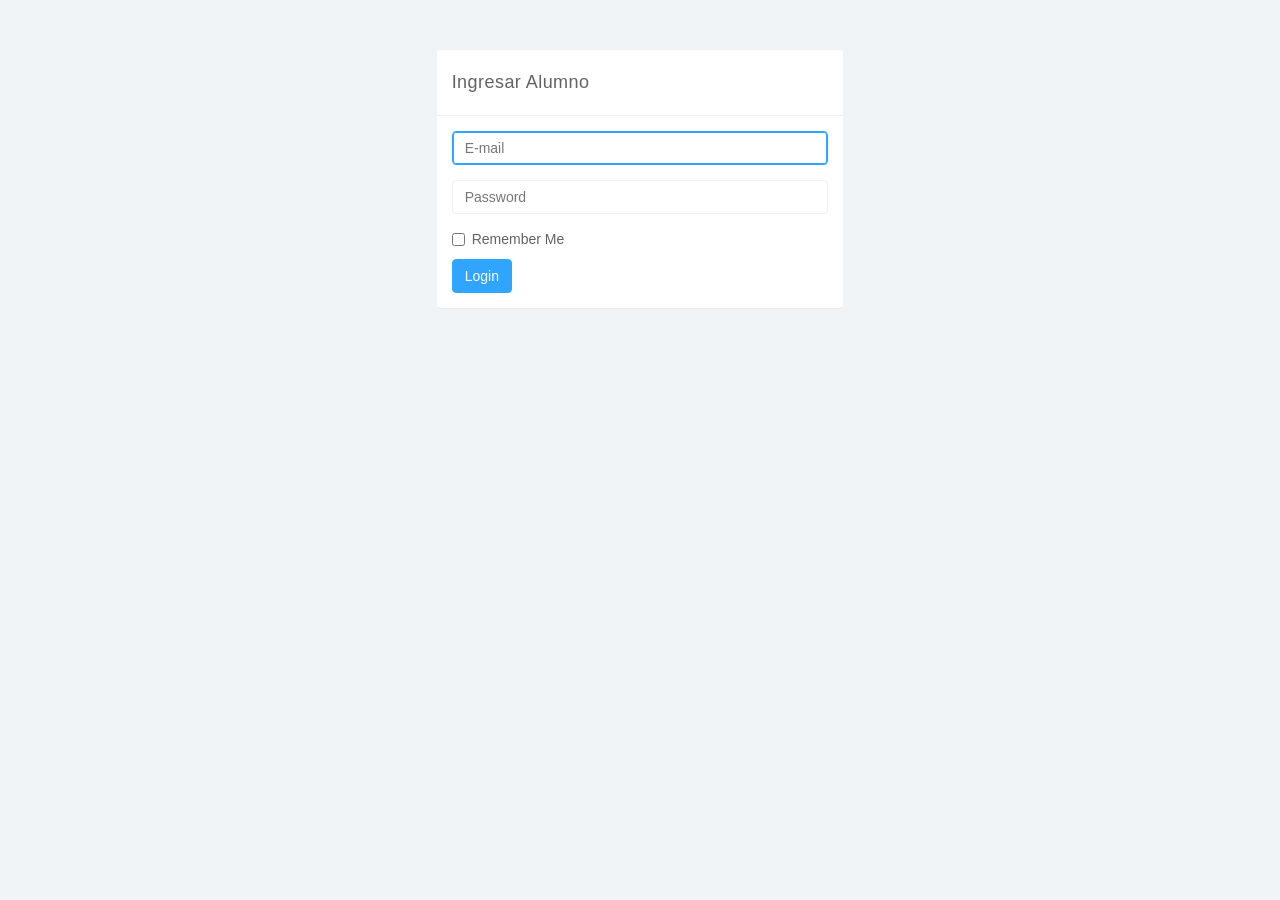
<file: loginalumno.html>
<!DOCTYPE html>
<html>
<head>
<meta charset="utf-8">
<meta name="viewport" content="width=device-width, initial-scale=1">
<title>Forms</title>

<link href="css/bootstrap.min.css" rel="stylesheet">
<link href="css/datepicker3.css" rel="stylesheet">
<link href="css/styles.css" rel="stylesheet">

<!--[if lt IE 9]>
<script src="js/html5shiv.js"></script>
<script src="js/respond.min.js"></script>
<![endif]-->

</head>

<body>
	
	<div class="row">
		<div class="col-xs-10 col-xs-offset-1 col-sm-8 col-sm-offset-2 col-md-4 col-md-offset-4">
			<div class="login-panel panel panel-default">
				<div class="panel-heading">Ingresar Alumno</div>
				<div class="panel-body">
					<form role="form">
						<fieldset>
							<div class="form-group">
								<input class="form-control" placeholder="E-mail" name="email" type="email" autofocus="">
							</div>
							<div class="form-group">
								<input class="form-control" placeholder="Password" name="password" type="password" value="">
							</div>
							<div class="checkbox">
								<label>
									<input name="remember" type="checkbox" value="Remember Me">Remember Me
								</label>
							</div>
							<a href="index.html" class="btn btn-primary">Login</a>
						</fieldset>
					</form>
				</div>
			</div>
		</div><!-- /.col-->
	</div><!-- /.row -->	
	
		

	<script src="js/jquery-1.11.1.min.js"></script>
	<script src="js/bootstrap.min.js"></script>
	<script src="js/chart.min.js"></script>
	<script src="js/chart-data.js"></script>
	<script src="js/easypiechart.js"></script>
	<script src="js/easypiechart-data.js"></script>
	<script src="js/bootstrap-datepicker.js"></script>
	<script>
		!function ($) {
			$(document).on("click","ul.nav li.parent > a > span.icon", function(){		  
				$(this).find('em:first').toggleClass("glyphicon-minus");	  
			}); 
			$(".sidebar span.icon").find('em:first').addClass("glyphicon-plus");
		}(window.jQuery);

		$(window).on('resize', function () {
		  if ($(window).width() > 768) $('#sidebar-collapse').collapse('show')
		})
		$(window).on('resize', function () {
		  if ($(window).width() <= 767) $('#sidebar-collapse').collapse('hide')
		})
	</script>	
</body>

</html>
</file>
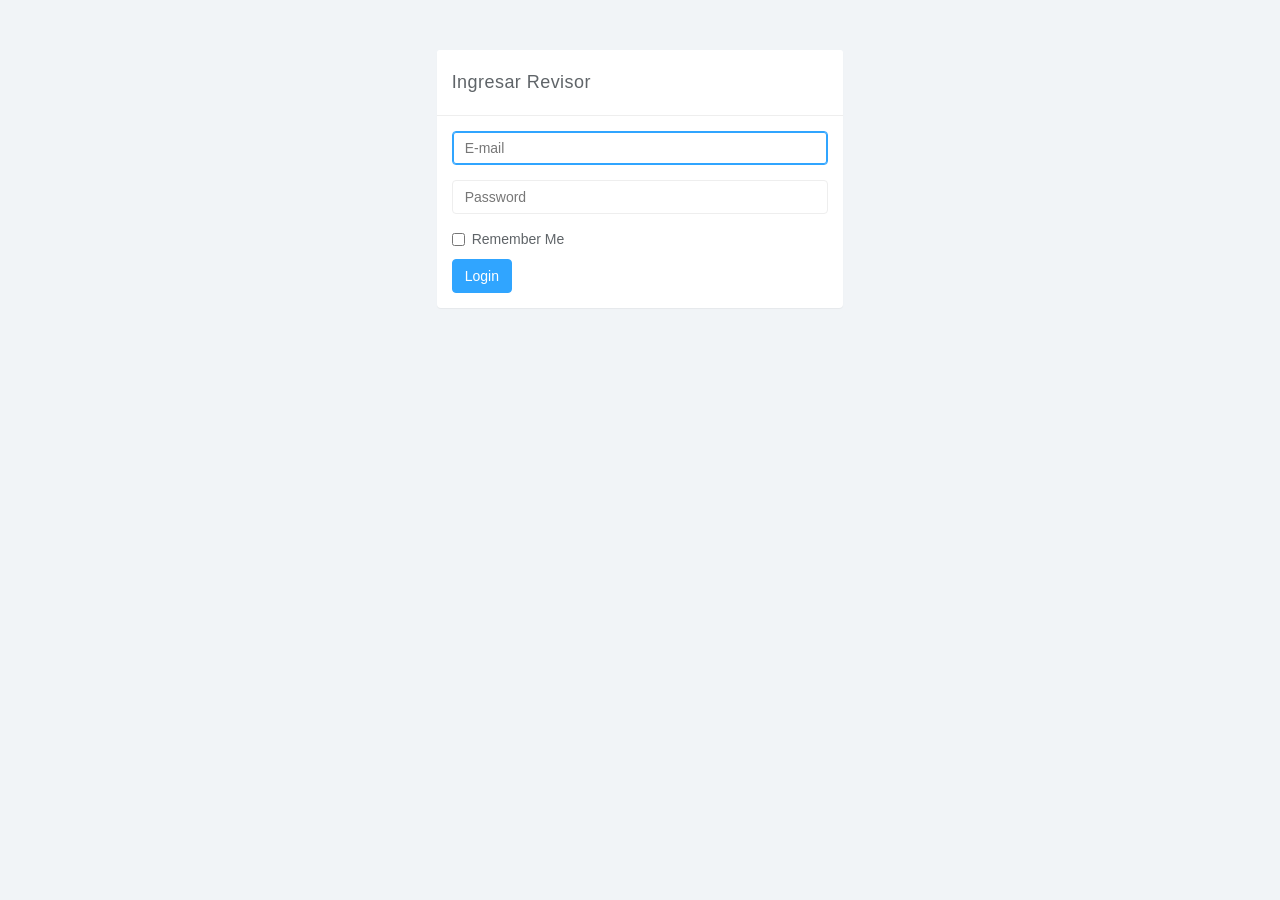
<file: loginrevisor.html>
<!DOCTYPE html>
<html>
<head>
<meta charset="utf-8">
<meta name="viewport" content="width=device-width, initial-scale=1">
<title>Forms</title>

<link href="css/bootstrap.min.css" rel="stylesheet">
<link href="css/datepicker3.css" rel="stylesheet">
<link href="css/styles.css" rel="stylesheet">

<!--[if lt IE 9]>
<script src="js/html5shiv.js"></script>
<script src="js/respond.min.js"></script>
<![endif]-->

</head>

<body>
	
	<div class="row">
		<div class="col-xs-10 col-xs-offset-1 col-sm-8 col-sm-offset-2 col-md-4 col-md-offset-4">
			<div class="login-panel panel panel-default">
				<div class="panel-heading">Ingresar Revisor</div>
				<div class="panel-body">
					<form role="form">
						<fieldset>
							<div class="form-group">
								<input class="form-control" placeholder="E-mail" name="email" type="email" autofocus="">
							</div>
							<div class="form-group">
								<input class="form-control" placeholder="Password" name="password" type="password" value="">
							</div>
							<div class="checkbox">
								<label>
									<input name="remember" type="checkbox" value="Remember Me">Remember Me
								</label>
							</div>
							<a href="index.html" class="btn btn-primary">Login</a>
						</fieldset>
					</form>
				</div>
			</div>
		</div><!-- /.col-->
	</div><!-- /.row -->	
	
		

	<script src="js/jquery-1.11.1.min.js"></script>
	<script src="js/bootstrap.min.js"></script>
	<script src="js/chart.min.js"></script>
	<script src="js/chart-data.js"></script>
	<script src="js/easypiechart.js"></script>
	<script src="js/easypiechart-data.js"></script>
	<script src="js/bootstrap-datepicker.js"></script>
	<script>
		!function ($) {
			$(document).on("click","ul.nav li.parent > a > span.icon", function(){		  
				$(this).find('em:first').toggleClass("glyphicon-minus");	  
			}); 
			$(".sidebar span.icon").find('em:first').addClass("glyphicon-plus");
		}(window.jQuery);

		$(window).on('resize', function () {
		  if ($(window).width() > 768) $('#sidebar-collapse').collapse('show')
		})
		$(window).on('resize', function () {
		  if ($(window).width() <= 767) $('#sidebar-collapse').collapse('hide')
		})
	</script>	
</body>

</html>
</file>
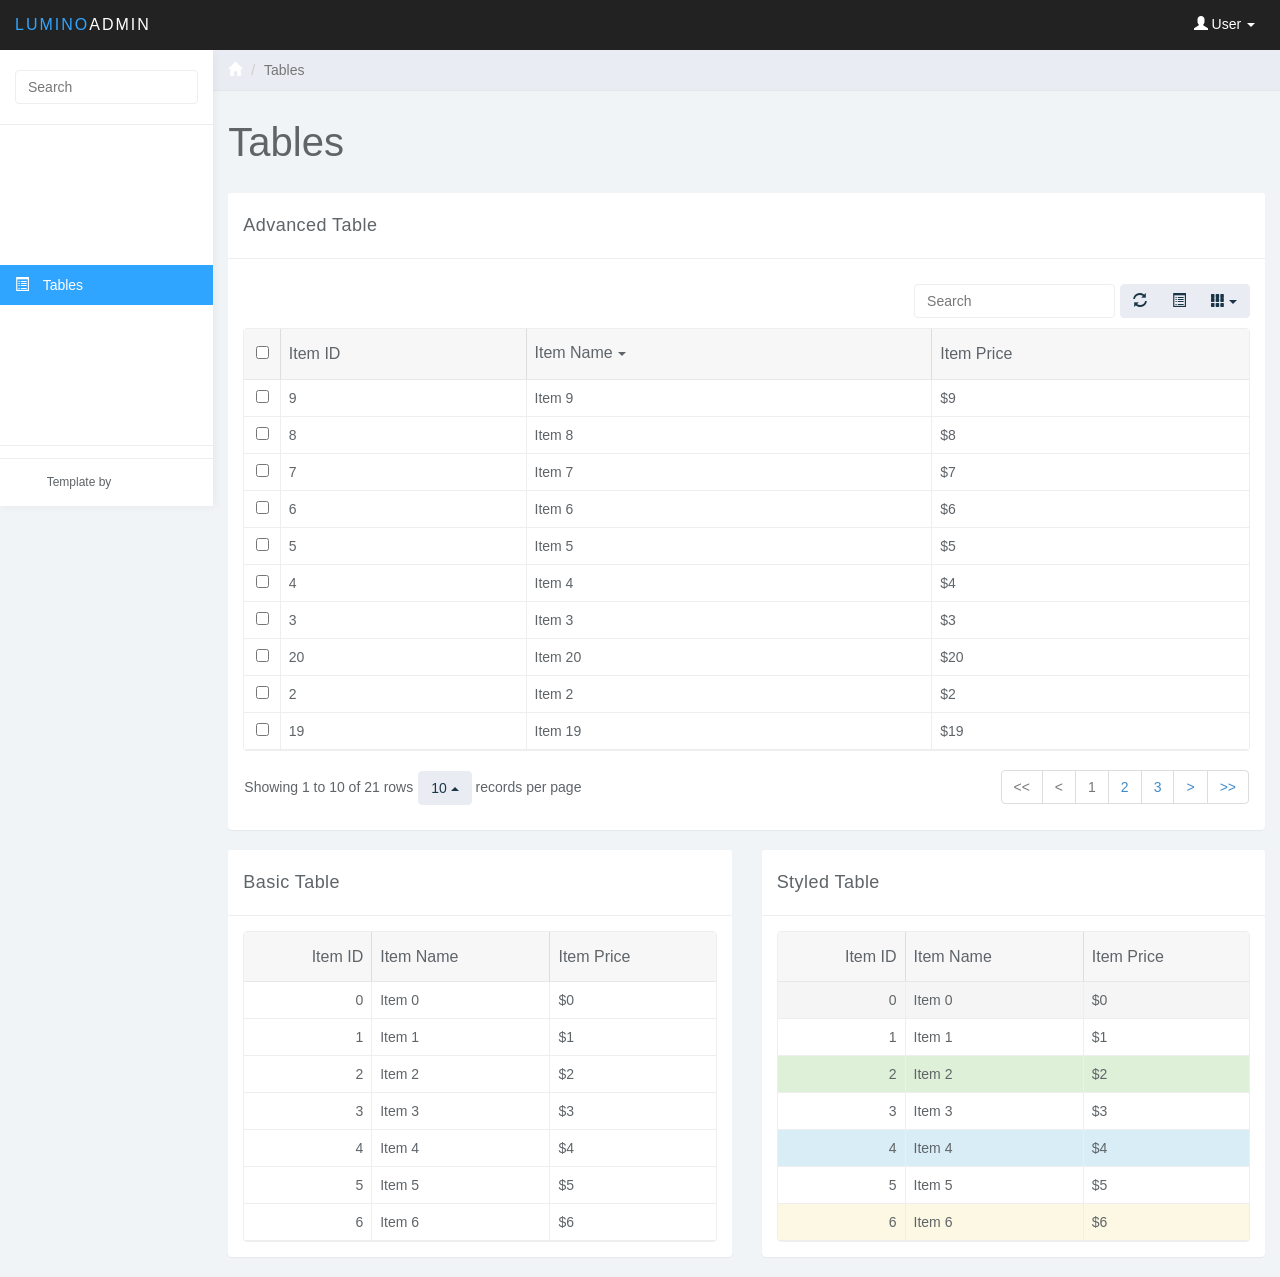
<file: tables.html>
<!DOCTYPE html>
<html>
<head>
<meta charset="utf-8">
<meta name="viewport" content="width=device-width, initial-scale=1">
<title>Lumino - Tables</title>

<link href="css/bootstrap.min.css" rel="stylesheet">
<link href="css/datepicker3.css" rel="stylesheet">
<link href="css/bootstrap-table.css" rel="stylesheet">
<link href="css/styles.css" rel="stylesheet">

<!--[if lt IE 9]>
<script src="js/html5shiv.js"></script>
<script src="js/respond.min.js"></script>
<![endif]-->

</head>

<body>
	<nav class="navbar navbar-inverse navbar-fixed-top" role="navigation">
		<div class="container-fluid">
			<div class="navbar-header">
				<button type="button" class="navbar-toggle collapsed" data-toggle="collapse" data-target="#sidebar-collapse">
					<span class="sr-only">Toggle navigation</span>
					<span class="icon-bar"></span>
					<span class="icon-bar"></span>
					<span class="icon-bar"></span>
				</button>
				<a class="navbar-brand" href="#"><span>Lumino</span>Admin</a>
				<ul class="user-menu">
					<li class="dropdown pull-right">
						<a href="#" class="dropdown-toggle" data-toggle="dropdown"><span class="glyphicon glyphicon-user"></span> User <span class="caret"></span></a>
						<ul class="dropdown-menu" role="menu">
							<li><a href="#"><span class="glyphicon glyphicon-user"></span> Profile</a></li>
							<li><a href="#"><span class="glyphicon glyphicon-cog"></span> Settings</a></li>
							<li><a href="#"><span class="glyphicon glyphicon-log-out"></span> Logout</a></li>
						</ul>
					</li>
				</ul>
			</div>
							
		</div><!-- /.container-fluid -->
	</nav>
		
	<div id="sidebar-collapse" class="col-sm-3 col-lg-2 sidebar">
		<form role="search">
			<div class="form-group">
				<input type="text" class="form-control" placeholder="Search">
			</div>
		</form>
		<ul class="nav menu">
			<li><a href="index.html"><span class="glyphicon glyphicon-dashboard"></span> Dashboard</a></li>
			<li><a href="widgets.html"><span class="glyphicon glyphicon-th"></span> Widgets</a></li>
			<li><a href="charts.html"><span class="glyphicon glyphicon-stats"></span> Charts</a></li>
			<li class="active"><a href="tables.html"><span class="glyphicon glyphicon-list-alt"></span> Tables</a></li>
			<li><a href="forms.html"><span class="glyphicon glyphicon-pencil"></span> Forms</a></li>
			<li><a href="panels.html"><span class="glyphicon glyphicon-info-sign"></span> Alerts &amp; Panels</a></li>
			<li class="parent ">
				<a href="#">
					<span class="glyphicon glyphicon-list"></span> Dropdown <span data-toggle="collapse" href="#sub-item-1" class="icon pull-right"><em class="glyphicon glyphicon-s glyphicon-plus"></em></span> 
				</a>
				<ul class="children collapse" id="sub-item-1">
					<li>
						<a class="" href="#">
							<span class="glyphicon glyphicon-share-alt"></span> Sub Item 1
						</a>
					</li>
					<li>
						<a class="" href="#">
							<span class="glyphicon glyphicon-share-alt"></span> Sub Item 2
						</a>
					</li>
					<li>
						<a class="" href="#">
							<span class="glyphicon glyphicon-share-alt"></span> Sub Item 3
						</a>
					</li>
				</ul>
			</li>
			<li role="presentation" class="divider"></li>
			<li><a href="login.html"><span class="glyphicon glyphicon-user"></span> Login Page</a></li>
		</ul>
		<div class="attribution">Template by <a href="http://www.medialoot.com/item/lumino-admin-bootstrap-template/">Medialoot</a></div>
	</div><!--/.sidebar-->
		
	<div class="col-sm-9 col-sm-offset-3 col-lg-10 col-lg-offset-2 main">			
		<div class="row">
			<ol class="breadcrumb">
				<li><a href="#"><span class="glyphicon glyphicon-home"></span></a></li>
				<li class="active">Tables</li>
			</ol>
		</div><!--/.row-->
		
		<div class="row">
			<div class="col-lg-12">
				<h1 class="page-header">Tables</h1>
			</div>
		</div><!--/.row-->
				
		
		<div class="row">
			<div class="col-lg-12">
				<div class="panel panel-default">
					<div class="panel-heading">Advanced Table</div>
					<div class="panel-body">
						<table data-toggle="table" data-url="tables/data1.json"  data-show-refresh="true" data-show-toggle="true" data-show-columns="true" data-search="true" data-select-item-name="toolbar1" data-pagination="true" data-sort-name="name" data-sort-order="desc">
						    <thead>
						    <tr>
						        <th data-field="state" data-checkbox="true" >Item ID</th>
						        <th data-field="id" data-sortable="true">Item ID</th>
						        <th data-field="name"  data-sortable="true">Item Name</th>
						        <th data-field="price" data-sortable="true">Item Price</th>
						    </tr>
						    </thead>
						</table>
					</div>
				</div>
			</div>
		</div><!--/.row-->	
		<div class="row">
			<div class="col-md-6">
				<div class="panel panel-default">
					<div class="panel-heading">Basic Table</div>
					<div class="panel-body">
						<table data-toggle="table" data-url="tables/data2.json" >
						    <thead>
						    <tr>
						        <th data-field="id" data-align="right">Item ID</th>
						        <th data-field="name">Item Name</th>
						        <th data-field="price">Item Price</th>
						    </tr>
						    </thead>
						</table>
					</div>
				</div>
			</div>
			<div class="col-md-6">
				<div class="panel panel-default">
					<div class="panel-heading">Styled Table</div>
					<div class="panel-body">
						<table data-toggle="table" id="table-style" data-url="tables/data2.json" data-row-style="rowStyle">
						    <thead>
						    <tr>
						        <th data-field="id" data-align="right" >Item ID</th>
						        <th data-field="name" >Item Name</th>
						        <th data-field="price" >Item Price</th>
						    </tr>
						    </thead>
						</table>
						<script>
						    $(function () {
						        $('#hover, #striped, #condensed').click(function () {
						            var classes = 'table';
						
						            if ($('#hover').prop('checked')) {
						                classes += ' table-hover';
						            }
						            if ($('#condensed').prop('checked')) {
						                classes += ' table-condensed';
						            }
						            $('#table-style').bootstrapTable('destroy')
						                .bootstrapTable({
						                    classes: classes,
						                    striped: $('#striped').prop('checked')
						                });
						        });
						    });
						
						    function rowStyle(row, index) {
						        var classes = ['active', 'success', 'info', 'warning', 'danger'];
						
						        if (index % 2 === 0 && index / 2 < classes.length) {
						            return {
						                classes: classes[index / 2]
						            };
						        }
						        return {};
						    }
						</script>
					</div>
				</div>
			</div>
		</div><!--/.row-->	
		
		
	</div><!--/.main-->

	<script src="js/jquery-1.11.1.min.js"></script>
	<script src="js/bootstrap.min.js"></script>
	<script src="js/chart.min.js"></script>
	<script src="js/chart-data.js"></script>
	<script src="js/easypiechart.js"></script>
	<script src="js/easypiechart-data.js"></script>
	<script src="js/bootstrap-datepicker.js"></script>
	<script src="js/bootstrap-table.js"></script>
	<script>
		!function ($) {
			$(document).on("click","ul.nav li.parent > a > span.icon", function(){		  
				$(this).find('em:first').toggleClass("glyphicon-minus");	  
			}); 
			$(".sidebar span.icon").find('em:first').addClass("glyphicon-plus");
		}(window.jQuery);

		$(window).on('resize', function () {
		  if ($(window).width() > 768) $('#sidebar-collapse').collapse('show')
		})
		$(window).on('resize', function () {
		  if ($(window).width() <= 767) $('#sidebar-collapse').collapse('hide')
		})
	</script>	
</body>

</html>
</file>
<file: css/datepicker3.css>
/*!
 * Datepicker for Bootstrap
 *
 * Copyright 2012 Stefan Petre
 * Improvements by Andrew Rowls
 * Licensed under the Apache License v2.0
 * http://www.apache.org/licenses/LICENSE-2.0
 *
 */
.datepicker {
  padding: 4px;
  border-radius: 4px;
  direction: ltr;
  /*.dow {
		border-top: 1px solid #ddd !important;
	}*/
}
.datepicker-inline {
  width: 220px;
}
.datepicker.datepicker-rtl {
  direction: rtl;
}
.datepicker.datepicker-rtl table tr td span {
  float: right;
}
.datepicker-dropdown {
  top: 0;
  left: 0;
}
.datepicker-dropdown:before {
  content: '';
  display: inline-block;
  border-left: 7px solid transparent;
  border-right: 7px solid transparent;
  border-bottom: 7px solid #ccc;
  border-top: 0;
  border-bottom-color: rgba(0, 0, 0, 0.2);
  position: absolute;
}
.datepicker-dropdown:after {
  content: '';
  display: inline-block;
  border-left: 6px solid transparent;
  border-right: 6px solid transparent;
  border-bottom: 6px solid #fff;
  border-top: 0;
  position: absolute;
}
.datepicker-dropdown.datepicker-orient-left:before {
  left: 6px;
}
.datepicker-dropdown.datepicker-orient-left:after {
  left: 7px;
}
.datepicker-dropdown.datepicker-orient-right:before {
  right: 6px;
}
.datepicker-dropdown.datepicker-orient-right:after {
  right: 7px;
}
.datepicker-dropdown.datepicker-orient-top:before {
  top: -7px;
}
.datepicker-dropdown.datepicker-orient-top:after {
  top: -6px;
}
.datepicker-dropdown.datepicker-orient-bottom:before {
  bottom: -7px;
  border-bottom: 0;
  border-top: 7px solid #999;
}
.datepicker-dropdown.datepicker-orient-bottom:after {
  bottom: -6px;
  border-bottom: 0;
  border-top: 6px solid #fff;
}
.datepicker > div {
  display: none;
}
.datepicker.days div.datepicker-days {
  display: block;
}
.datepicker.months div.datepicker-months {
  display: block;
}
.datepicker.years div.datepicker-years {
  display: block;
}
.datepicker table {
  margin: 0;
  -webkit-touch-callout: none;
  -webkit-user-select: none;
  -khtml-user-select: none;
  -moz-user-select: none;
  -ms-user-select: none;
  user-select: none;
}
.datepicker table tr td,
.datepicker table tr th {
  text-align: center;
  width: 30px;
  height: 30px;
  border-radius: 4px;
  border: none;
}
.table-striped .datepicker table tr td,
.table-striped .datepicker table tr th {
  background-color: transparent;
}
.datepicker table tr td.day:hover,
.datepicker table tr td.day.focused {
  background: #eeeeee;
  cursor: pointer;
}
.datepicker table tr td.old,
.datepicker table tr td.new {
  color: #999999;
}
.datepicker table tr td.disabled,
.datepicker table tr td.disabled:hover {
  background: none;
  color: #999999;
  cursor: default;
}
.datepicker table tr td.today,
.datepicker table tr td.today:hover,
.datepicker table tr td.today.disabled,
.datepicker table tr td.today.disabled:hover {
  color: #000000;
  background-color: #ffdb99;
  border-color: #ffb733;
}
.datepicker table tr td.today:hover,
.datepicker table tr td.today:hover:hover,
.datepicker table tr td.today.disabled:hover,
.datepicker table tr td.today.disabled:hover:hover,
.datepicker table tr td.today:focus,
.datepicker table tr td.today:hover:focus,
.datepicker table tr td.today.disabled:focus,
.datepicker table tr td.today.disabled:hover:focus,
.datepicker table tr td.today:active,
.datepicker table tr td.today:hover:active,
.datepicker table tr td.today.disabled:active,
.datepicker table tr td.today.disabled:hover:active,
.datepicker table tr td.today.active,
.datepicker table tr td.today:hover.active,
.datepicker table tr td.today.disabled.active,
.datepicker table tr td.today.disabled:hover.active,
.open .dropdown-toggle.datepicker table tr td.today,
.open .dropdown-toggle.datepicker table tr td.today:hover,
.open .dropdown-toggle.datepicker table tr td.today.disabled,
.open .dropdown-toggle.datepicker table tr td.today.disabled:hover {
  color: #000000;
  background-color: #ffcd70;
  border-color: #f59e00;
}
.datepicker table tr td.today:active,
.datepicker table tr td.today:hover:active,
.datepicker table tr td.today.disabled:active,
.datepicker table tr td.today.disabled:hover:active,
.datepicker table tr td.today.active,
.datepicker table tr td.today:hover.active,
.datepicker table tr td.today.disabled.active,
.datepicker table tr td.today.disabled:hover.active,
.open .dropdown-toggle.datepicker table tr td.today,
.open .dropdown-toggle.datepicker table tr td.today:hover,
.open .dropdown-toggle.datepicker table tr td.today.disabled,
.open .dropdown-toggle.datepicker table tr td.today.disabled:hover {
  background-image: none;
}
.datepicker table tr td.today.disabled,
.datepicker table tr td.today:hover.disabled,
.datepicker table tr td.today.disabled.disabled,
.datepicker table tr td.today.disabled:hover.disabled,
.datepicker table tr td.today[disabled],
.datepicker table tr td.today:hover[disabled],
.datepicker table tr td.today.disabled[disabled],
.datepicker table tr td.today.disabled:hover[disabled],
fieldset[disabled] .datepicker table tr td.today,
fieldset[disabled] .datepicker table tr td.today:hover,
fieldset[disabled] .datepicker table tr td.today.disabled,
fieldset[disabled] .datepicker table tr td.today.disabled:hover,
.datepicker table tr td.today.disabled:hover,
.datepicker table tr td.today:hover.disabled:hover,
.datepicker table tr td.today.disabled.disabled:hover,
.datepicker table tr td.today.disabled:hover.disabled:hover,
.datepicker table tr td.today[disabled]:hover,
.datepicker table tr td.today:hover[disabled]:hover,
.datepicker table tr td.today.disabled[disabled]:hover,
.datepicker table tr td.today.disabled:hover[disabled]:hover,
fieldset[disabled] .datepicker table tr td.today:hover,
fieldset[disabled] .datepicker table tr td.today:hover:hover,
fieldset[disabled] .datepicker table tr td.today.disabled:hover,
fieldset[disabled] .datepicker table tr td.today.disabled:hover:hover,
.datepicker table tr td.today.disabled:focus,
.datepicker table tr td.today:hover.disabled:focus,
.datepicker table tr td.today.disabled.disabled:focus,
.datepicker table tr td.today.disabled:hover.disabled:focus,
.datepicker table tr td.today[disabled]:focus,
.datepicker table tr td.today:hover[disabled]:focus,
.datepicker table tr td.today.disabled[disabled]:focus,
.datepicker table tr td.today.disabled:hover[disabled]:focus,
fieldset[disabled] .datepicker table tr td.today:focus,
fieldset[disabled] .datepicker table tr td.today:hover:focus,
fieldset[disabled] .datepicker table tr td.today.disabled:focus,
fieldset[disabled] .datepicker table tr td.today.disabled:hover:focus,
.datepicker table tr td.today.disabled:active,
.datepicker table tr td.today:hover.disabled:active,
.datepicker table tr td.today.disabled.disabled:active,
.datepicker table tr td.today.disabled:hover.disabled:active,
.datepicker table tr td.today[disabled]:active,
.datepicker table tr td.today:hover[disabled]:active,
.datepicker table tr td.today.disabled[disabled]:active,
.datepicker table tr td.today.disabled:hover[disabled]:active,
fieldset[disabled] .datepicker table tr td.today:active,
fieldset[disabled] .datepicker table tr td.today:hover:active,
fieldset[disabled] .datepicker table tr td.today.disabled:active,
fieldset[disabled] .datepicker table tr td.today.disabled:hover:active,
.datepicker table tr td.today.disabled.active,
.datepicker table tr td.today:hover.disabled.active,
.datepicker table tr td.today.disabled.disabled.active,
.datepicker table tr td.today.disabled:hover.disabled.active,
.datepicker table tr td.today[disabled].active,
.datepicker table tr td.today:hover[disabled].active,
.datepicker table tr td.today.disabled[disabled].active,
.datepicker table tr td.today.disabled:hover[disabled].active,
fieldset[disabled] .datepicker table tr td.today.active,
fieldset[disabled] .datepicker table tr td.today:hover.active,
fieldset[disabled] .datepicker table tr td.today.disabled.active,
fieldset[disabled] .datepicker table tr td.today.disabled:hover.active {
  background-color: #ffdb99;
  border-color: #ffb733;
}
.datepicker table tr td.today:hover:hover {
  color: #000;
}
.datepicker table tr td.today.active:hover {
  color: #fff;
}
.datepicker table tr td.range,
.datepicker table tr td.range:hover,
.datepicker table tr td.range.disabled,
.datepicker table tr td.range.disabled:hover {
  background: #eeeeee;
  border-radius: 0;
}
.datepicker table tr td.range.today,
.datepicker table tr td.range.today:hover,
.datepicker table tr td.range.today.disabled,
.datepicker table tr td.range.today.disabled:hover {
  color: #000000;
  background-color: #f7ca77;
  border-color: #f1a417;
  border-radius: 0;
}
.datepicker table tr td.range.today:hover,
.datepicker table tr td.range.today:hover:hover,
.datepicker table tr td.range.today.disabled:hover,
.datepicker table tr td.range.today.disabled:hover:hover,
.datepicker table tr td.range.today:focus,
.datepicker table tr td.range.today:hover:focus,
.datepicker table tr td.range.today.disabled:focus,
.datepicker table tr td.range.today.disabled:hover:focus,
.datepicker table tr td.range.today:active,
.datepicker table tr td.range.today:hover:active,
.datepicker table tr td.range.today.disabled:active,
.datepicker table tr td.range.today.disabled:hover:active,
.datepicker table tr td.range.today.active,
.datepicker table tr td.range.today:hover.active,
.datepicker table tr td.range.today.disabled.active,
.datepicker table tr td.range.today.disabled:hover.active,
.open .dropdown-toggle.datepicker table tr td.range.today,
.open .dropdown-toggle.datepicker table tr td.range.today:hover,
.open .dropdown-toggle.datepicker table tr td.range.today.disabled,
.open .dropdown-toggle.datepicker table tr td.range.today.disabled:hover {
  color: #000000;
  background-color: #f4bb51;
  border-color: #bf800c;
}
.datepicker table tr td.range.today:active,
.datepicker table tr td.range.today:hover:active,
.datepicker table tr td.range.today.disabled:active,
.datepicker table tr td.range.today.disabled:hover:active,
.datepicker table tr td.range.today.active,
.datepicker table tr td.range.today:hover.active,
.datepicker table tr td.range.today.disabled.active,
.datepicker table tr td.range.today.disabled:hover.active,
.open .dropdown-toggle.datepicker table tr td.range.today,
.open .dropdown-toggle.datepicker table tr td.range.today:hover,
.open .dropdown-toggle.datepicker table tr td.range.today.disabled,
.open .dropdown-toggle.datepicker table tr td.range.today.disabled:hover {
  background-image: none;
}
.datepicker table tr td.range.today.disabled,
.datepicker table tr td.range.today:hover.disabled,
.datepicker table tr td.range.today.disabled.disabled,
.datepicker table tr td.range.today.disabled:hover.disabled,
.datepicker table tr td.range.today[disabled],
.datepicker table tr td.range.today:hover[disabled],
.datepicker table tr td.range.today.disabled[disabled],
.datepicker table tr td.range.today.disabled:hover[disabled],
fieldset[disabled] .datepicker table tr td.range.today,
fieldset[disabled] .datepicker table tr td.range.today:hover,
fieldset[disabled] .datepicker table tr td.range.today.disabled,
fieldset[disabled] .datepicker table tr td.range.today.disabled:hover,
.datepicker table tr td.range.today.disabled:hover,
.datepicker table tr td.range.today:hover.disabled:hover,
.datepicker table tr td.range.today.disabled.disabled:hover,
.datepicker table tr td.range.today.disabled:hover.disabled:hover,
.datepicker table tr td.range.today[disabled]:hover,
.datepicker table tr td.range.today:hover[disabled]:hover,
.datepicker table tr td.range.today.disabled[disabled]:hover,
.datepicker table tr td.range.today.disabled:hover[disabled]:hover,
fieldset[disabled] .datepicker table tr td.range.today:hover,
fieldset[disabled] .datepicker table tr td.range.today:hover:hover,
fieldset[disabled] .datepicker table tr td.range.today.disabled:hover,
fieldset[disabled] .datepicker table tr td.range.today.disabled:hover:hover,
.datepicker table tr td.range.today.disabled:focus,
.datepicker table tr td.range.today:hover.disabled:focus,
.datepicker table tr td.range.today.disabled.disabled:focus,
.datepicker table tr td.range.today.disabled:hover.disabled:focus,
.datepicker table tr td.range.today[disabled]:focus,
.datepicker table tr td.range.today:hover[disabled]:focus,
.datepicker table tr td.range.today.disabled[disabled]:focus,
.datepicker table tr td.range.today.disabled:hover[disabled]:focus,
fieldset[disabled] .datepicker table tr td.range.today:focus,
fieldset[disabled] .datepicker table tr td.range.today:hover:focus,
fieldset[disabled] .datepicker table tr td.range.today.disabled:focus,
fieldset[disabled] .datepicker table tr td.range.today.disabled:hover:focus,
.datepicker table tr td.range.today.disabled:active,
.datepicker table tr td.range.today:hover.disabled:active,
.datepicker table tr td.range.today.disabled.disabled:active,
.datepicker table tr td.range.today.disabled:hover.disabled:active,
.datepicker table tr td.range.today[disabled]:active,
.datepicker table tr td.range.today:hover[disabled]:active,
.datepicker table tr td.range.today.disabled[disabled]:active,
.datepicker table tr td.range.today.disabled:hover[disabled]:active,
fieldset[disabled] .datepicker table tr td.range.today:active,
fieldset[disabled] .datepicker table tr td.range.today:hover:active,
fieldset[disabled] .datepicker table tr td.range.today.disabled:active,
fieldset[disabled] .datepicker table tr td.range.today.disabled:hover:active,
.datepicker table tr td.range.today.disabled.active,
.datepicker table tr td.range.today:hover.disabled.active,
.datepicker table tr td.range.today.disabled.disabled.active,
.datepicker table tr td.range.today.disabled:hover.disabled.active,
.datepicker table tr td.range.today[disabled].active,
.datepicker table tr td.range.today:hover[disabled].active,
.datepicker table tr td.range.today.disabled[disabled].active,
.datepicker table tr td.range.today.disabled:hover[disabled].active,
fieldset[disabled] .datepicker table tr td.range.today.active,
fieldset[disabled] .datepicker table tr td.range.today:hover.active,
fieldset[disabled] .datepicker table tr td.range.today.disabled.active,
fieldset[disabled] .datepicker table tr td.range.today.disabled:hover.active {
  background-color: #f7ca77;
  border-color: #f1a417;
}
.datepicker table tr td.selected,
.datepicker table tr td.selected:hover,
.datepicker table tr td.selected.disabled,
.datepicker table tr td.selected.disabled:hover {
  color: #ffffff;
  background-color: #999999;
  border-color: #555555;
  text-shadow: 0 -1px 0 rgba(0, 0, 0, 0.25);
}
.datepicker table tr td.selected:hover,
.datepicker table tr td.selected:hover:hover,
.datepicker table tr td.selected.disabled:hover,
.datepicker table tr td.selected.disabled:hover:hover,
.datepicker table tr td.selected:focus,
.datepicker table tr td.selected:hover:focus,
.datepicker table tr td.selected.disabled:focus,
.datepicker table tr td.selected.disabled:hover:focus,
.datepicker table tr td.selected:active,
.datepicker table tr td.selected:hover:active,
.datepicker table tr td.selected.disabled:active,
.datepicker table tr td.selected.disabled:hover:active,
.datepicker table tr td.selected.active,
.datepicker table tr td.selected:hover.active,
.datepicker table tr td.selected.disabled.active,
.datepicker table tr td.selected.disabled:hover.active,
.open .dropdown-toggle.datepicker table tr td.selected,
.open .dropdown-toggle.datepicker table tr td.selected:hover,
.open .dropdown-toggle.datepicker table tr td.selected.disabled,
.open .dropdown-toggle.datepicker table tr td.selected.disabled:hover {
  color: #ffffff;
  background-color: #858585;
  border-color: #373737;
}
.datepicker table tr td.selected:active,
.datepicker table tr td.selected:hover:active,
.datepicker table tr td.selected.disabled:active,
.datepicker table tr td.selected.disabled:hover:active,
.datepicker table tr td.selected.active,
.datepicker table tr td.selected:hover.active,
.datepicker table tr td.selected.disabled.active,
.datepicker table tr td.selected.disabled:hover.active,
.open .dropdown-toggle.datepicker table tr td.selected,
.open .dropdown-toggle.datepicker table tr td.selected:hover,
.open .dropdown-toggle.datepicker table tr td.selected.disabled,
.open .dropdown-toggle.datepicker table tr td.selected.disabled:hover {
  background-image: none;
}
.datepicker table tr td.selected.disabled,
.datepicker table tr td.selected:hover.disabled,
.datepicker table tr td.selected.disabled.disabled,
.datepicker table tr td.selected.disabled:hover.disabled,
.datepicker table tr td.selected[disabled],
.datepicker table tr td.selected:hover[disabled],
.datepicker table tr td.selected.disabled[disabled],
.datepicker table tr td.selected.disabled:hover[disabled],
fieldset[disabled] .datepicker table tr td.selected,
fieldset[disabled] .datepicker table tr td.selected:hover,
fieldset[disabled] .datepicker table tr td.selected.disabled,
fieldset[disabled] .datepicker table tr td.selected.disabled:hover,
.datepicker table tr td.selected.disabled:hover,
.datepicker table tr td.selected:hover.disabled:hover,
.datepicker table tr td.selected.disabled.disabled:hover,
.datepicker table tr td.selected.disabled:hover.disabled:hover,
.datepicker table tr td.selected[disabled]:hover,
.datepicker table tr td.selected:hover[disabled]:hover,
.datepicker table tr td.selected.disabled[disabled]:hover,
.datepicker table tr td.selected.disabled:hover[disabled]:hover,
fieldset[disabled] .datepicker table tr td.selected:hover,
fieldset[disabled] .datepicker table tr td.selected:hover:hover,
fieldset[disabled] .datepicker table tr td.selected.disabled:hover,
fieldset[disabled] .datepicker table tr td.selected.disabled:hover:hover,
.datepicker table tr td.selected.disabled:focus,
.datepicker table tr td.selected:hover.disabled:focus,
.datepicker table tr td.selected.disabled.disabled:focus,
.datepicker table tr td.selected.disabled:hover.disabled:focus,
.datepicker table tr td.selected[disabled]:focus,
.datepicker table tr td.selected:hover[disabled]:focus,
.datepicker table tr td.selected.disabled[disabled]:focus,
.datepicker table tr td.selected.disabled:hover[disabled]:focus,
fieldset[disabled] .datepicker table tr td.selected:focus,
fieldset[disabled] .datepicker table tr td.selected:hover:focus,
fieldset[disabled] .datepicker table tr td.selected.disabled:focus,
fieldset[disabled] .datepicker table tr td.selected.disabled:hover:focus,
.datepicker table tr td.selected.disabled:active,
.datepicker table tr td.selected:hover.disabled:active,
.datepicker table tr td.selected.disabled.disabled:active,
.datepicker table tr td.selected.disabled:hover.disabled:active,
.datepicker table tr td.selected[disabled]:active,
.datepicker table tr td.selected:hover[disabled]:active,
.datepicker table tr td.selected.disabled[disabled]:active,
.datepicker table tr td.selected.disabled:hover[disabled]:active,
fieldset[disabled] .datepicker table tr td.selected:active,
fieldset[disabled] .datepicker table tr td.selected:hover:active,
fieldset[disabled] .datepicker table tr td.selected.disabled:active,
fieldset[disabled] .datepicker table tr td.selected.disabled:hover:active,
.datepicker table tr td.selected.disabled.active,
.datepicker table tr td.selected:hover.disabled.active,
.datepicker table tr td.selected.disabled.disabled.active,
.datepicker table tr td.selected.disabled:hover.disabled.active,
.datepicker table tr td.selected[disabled].active,
.datepicker table tr td.selected:hover[disabled].active,
.datepicker table tr td.selected.disabled[disabled].active,
.datepicker table tr td.selected.disabled:hover[disabled].active,
fieldset[disabled] .datepicker table tr td.selected.active,
fieldset[disabled] .datepicker table tr td.selected:hover.active,
fieldset[disabled] .datepicker table tr td.selected.disabled.active,
fieldset[disabled] .datepicker table tr td.selected.disabled:hover.active {
  background-color: #999999;
  border-color: #555555;
}
.datepicker table tr td.active,
.datepicker table tr td.active:hover,
.datepicker table tr td.active.disabled,
.datepicker table tr td.active.disabled:hover {
  color: #ffffff;
  background-color: #428bca;
  border-color: #357ebd;
  text-shadow: 0 -1px 0 rgba(0, 0, 0, 0.25);
}
.datepicker table tr td.active:hover,
.datepicker table tr td.active:hover:hover,
.datepicker table tr td.active.disabled:hover,
.datepicker table tr td.active.disabled:hover:hover,
.datepicker table tr td.active:focus,
.datepicker table tr td.active:hover:focus,
.datepicker table tr td.active.disabled:focus,
.datepicker table tr td.active.disabled:hover:focus,
.datepicker table tr td.active:active,
.datepicker table tr td.active:hover:active,
.datepicker table tr td.active.disabled:active,
.datepicker table tr td.active.disabled:hover:active,
.datepicker table tr td.active.active,
.datepicker table tr td.active:hover.active,
.datepicker table tr td.active.disabled.active,
.datepicker table tr td.active.disabled:hover.active,
.open .dropdown-toggle.datepicker table tr td.active,
.open .dropdown-toggle.datepicker table tr td.active:hover,
.open .dropdown-toggle.datepicker table tr td.active.disabled,
.open .dropdown-toggle.datepicker table tr td.active.disabled:hover {
  color: #ffffff;
  background-color: #3276b1;
  border-color: #285e8e;
}
.datepicker table tr td.active:active,
.datepicker table tr td.active:hover:active,
.datepicker table tr td.active.disabled:active,
.datepicker table tr td.active.disabled:hover:active,
.datepicker table tr td.active.active,
.datepicker table tr td.active:hover.active,
.datepicker table tr td.active.disabled.active,
.datepicker table tr td.active.disabled:hover.active,
.open .dropdown-toggle.datepicker table tr td.active,
.open .dropdown-toggle.datepicker table tr td.active:hover,
.open .dropdown-toggle.datepicker table tr td.active.disabled,
.open .dropdown-toggle.datepicker table tr td.active.disabled:hover {
  background-image: none;
}
.datepicker table tr td.active.disabled,
.datepicker table tr td.active:hover.disabled,
.datepicker table tr td.active.disabled.disabled,
.datepicker table tr td.active.disabled:hover.disabled,
.datepicker table tr td.active[disabled],
.datepicker table tr td.active:hover[disabled],
.datepicker table tr td.active.disabled[disabled],
.datepicker table tr td.active.disabled:hover[disabled],
fieldset[disabled] .datepicker table tr td.active,
fieldset[disabled] .datepicker table tr td.active:hover,
fieldset[disabled] .datepicker table tr td.active.disabled,
fieldset[disabled] .datepicker table tr td.active.disabled:hover,
.datepicker table tr td.active.disabled:hover,
.datepicker table tr td.active:hover.disabled:hover,
.datepicker table tr td.active.disabled.disabled:hover,
.datepicker table tr td.active.disabled:hover.disabled:hover,
.datepicker table tr td.active[disabled]:hover,
.datepicker table tr td.active:hover[disabled]:hover,
.datepicker table tr td.active.disabled[disabled]:hover,
.datepicker table tr td.active.disabled:hover[disabled]:hover,
fieldset[disabled] .datepicker table tr td.active:hover,
fieldset[disabled] .datepicker table tr td.active:hover:hover,
fieldset[disabled] .datepicker table tr td.active.disabled:hover,
fieldset[disabled] .datepicker table tr td.active.disabled:hover:hover,
.datepicker table tr td.active.disabled:focus,
.datepicker table tr td.active:hover.disabled:focus,
.datepicker table tr td.active.disabled.disabled:focus,
.datepicker table tr td.active.disabled:hover.disabled:focus,
.datepicker table tr td.active[disabled]:focus,
.datepicker table tr td.active:hover[disabled]:focus,
.datepicker table tr td.active.disabled[disabled]:focus,
.datepicker table tr td.active.disabled:hover[disabled]:focus,
fieldset[disabled] .datepicker table tr td.active:focus,
fieldset[disabled] .datepicker table tr td.active:hover:focus,
fieldset[disabled] .datepicker table tr td.active.disabled:focus,
fieldset[disabled] .datepicker table tr td.active.disabled:hover:focus,
.datepicker table tr td.active.disabled:active,
.datepicker table tr td.active:hover.disabled:active,
.datepicker table tr td.active.disabled.disabled:active,
.datepicker table tr td.active.disabled:hover.disabled:active,
.datepicker table tr td.active[disabled]:active,
.datepicker table tr td.active:hover[disabled]:active,
.datepicker table tr td.active.disabled[disabled]:active,
.datepicker table tr td.active.disabled:hover[disabled]:active,
fieldset[disabled] .datepicker table tr td.active:active,
fieldset[disabled] .datepicker table tr td.active:hover:active,
fieldset[disabled] .datepicker table tr td.active.disabled:active,
fieldset[disabled] .datepicker table tr td.active.disabled:hover:active,
.datepicker table tr td.active.disabled.active,
.datepicker table tr td.active:hover.disabled.active,
.datepicker table tr td.active.disabled.disabled.active,
.datepicker table tr td.active.disabled:hover.disabled.active,
.datepicker table tr td.active[disabled].active,
.datepicker table tr td.active:hover[disabled].active,
.datepicker table tr td.active.disabled[disabled].active,
.datepicker table tr td.active.disabled:hover[disabled].active,
fieldset[disabled] .datepicker table tr td.active.active,
fieldset[disabled] .datepicker table tr td.active:hover.active,
fieldset[disabled] .datepicker table tr td.active.disabled.active,
fieldset[disabled] .datepicker table tr td.active.disabled:hover.active {
  background-color: #428bca;
  border-color: #357ebd;
}
.datepicker table tr td span {
  display: block;
  width: 23%;
  height: 54px;
  line-height: 54px;
  float: left;
  margin: 1%;
  cursor: pointer;
  border-radius: 4px;
}
.datepicker table tr td span:hover {
  background: #eeeeee;
}
.datepicker table tr td span.disabled,
.datepicker table tr td span.disabled:hover {
  background: none;
  color: #999999;
  cursor: default;
}
.datepicker table tr td span.active,
.datepicker table tr td span.active:hover,
.datepicker table tr td span.active.disabled,
.datepicker table tr td span.active.disabled:hover {
  color: #ffffff;
  background-color: #428bca;
  border-color: #357ebd;
  text-shadow: 0 -1px 0 rgba(0, 0, 0, 0.25);
}
.datepicker table tr td span.active:hover,
.datepicker table tr td span.active:hover:hover,
.datepicker table tr td span.active.disabled:hover,
.datepicker table tr td span.active.disabled:hover:hover,
.datepicker table tr td span.active:focus,
.datepicker table tr td span.active:hover:focus,
.datepicker table tr td span.active.disabled:focus,
.datepicker table tr td span.active.disabled:hover:focus,
.datepicker table tr td span.active:active,
.datepicker table tr td span.active:hover:active,
.datepicker table tr td span.active.disabled:active,
.datepicker table tr td span.active.disabled:hover:active,
.datepicker table tr td span.active.active,
.datepicker table tr td span.active:hover.active,
.datepicker table tr td span.active.disabled.active,
.datepicker table tr td span.active.disabled:hover.active,
.open .dropdown-toggle.datepicker table tr td span.active,
.open .dropdown-toggle.datepicker table tr td span.active:hover,
.open .dropdown-toggle.datepicker table tr td span.active.disabled,
.open .dropdown-toggle.datepicker table tr td span.active.disabled:hover {
  color: #ffffff;
  background-color: #3276b1;
  border-color: #285e8e;
}
.datepicker table tr td span.active:active,
.datepicker table tr td span.active:hover:active,
.datepicker table tr td span.active.disabled:active,
.datepicker table tr td span.active.disabled:hover:active,
.datepicker table tr td span.active.active,
.datepicker table tr td span.active:hover.active,
.datepicker table tr td span.active.disabled.active,
.datepicker table tr td span.active.disabled:hover.active,
.open .dropdown-toggle.datepicker table tr td span.active,
.open .dropdown-toggle.datepicker table tr td span.active:hover,
.open .dropdown-toggle.datepicker table tr td span.active.disabled,
.open .dropdown-toggle.datepicker table tr td span.active.disabled:hover {
  background-image: none;
}
.datepicker table tr td span.active.disabled,
.datepicker table tr td span.active:hover.disabled,
.datepicker table tr td span.active.disabled.disabled,
.datepicker table tr td span.active.disabled:hover.disabled,
.datepicker table tr td span.active[disabled],
.datepicker table tr td span.active:hover[disabled],
.datepicker table tr td span.active.disabled[disabled],
.datepicker table tr td span.active.disabled:hover[disabled],
fieldset[disabled] .datepicker table tr td span.active,
fieldset[disabled] .datepicker table tr td span.active:hover,
fieldset[disabled] .datepicker table tr td span.active.disabled,
fieldset[disabled] .datepicker table tr td span.active.disabled:hover,
.datepicker table tr td span.active.disabled:hover,
.datepicker table tr td span.active:hover.disabled:hover,
.datepicker table tr td span.active.disabled.disabled:hover,
.datepicker table tr td span.active.disabled:hover.disabled:hover,
.datepicker table tr td span.active[disabled]:hover,
.datepicker table tr td span.active:hover[disabled]:hover,
.datepicker table tr td span.active.disabled[disabled]:hover,
.datepicker table tr td span.active.disabled:hover[disabled]:hover,
fieldset[disabled] .datepicker table tr td span.active:hover,
fieldset[disabled] .datepicker table tr td span.active:hover:hover,
fieldset[disabled] .datepicker table tr td span.active.disabled:hover,
fieldset[disabled] .datepicker table tr td span.active.disabled:hover:hover,
.datepicker table tr td span.active.disabled:focus,
.datepicker table tr td span.active:hover.disabled:focus,
.datepicker table tr td span.active.disabled.disabled:focus,
.datepicker table tr td span.active.disabled:hover.disabled:focus,
.datepicker table tr td span.active[disabled]:focus,
.datepicker table tr td span.active:hover[disabled]:focus,
.datepicker table tr td span.active.disabled[disabled]:focus,
.datepicker table tr td span.active.disabled:hover[disabled]:focus,
fieldset[disabled] .datepicker table tr td span.active:focus,
fieldset[disabled] .datepicker table tr td span.active:hover:focus,
fieldset[disabled] .datepicker table tr td span.active.disabled:focus,
fieldset[disabled] .datepicker table tr td span.active.disabled:hover:focus,
.datepicker table tr td span.active.disabled:active,
.datepicker table tr td span.active:hover.disabled:active,
.datepicker table tr td span.active.disabled.disabled:active,
.datepicker table tr td span.active.disabled:hover.disabled:active,
.datepicker table tr td span.active[disabled]:active,
.datepicker table tr td span.active:hover[disabled]:active,
.datepicker table tr td span.active.disabled[disabled]:active,
.datepicker table tr td span.active.disabled:hover[disabled]:active,
fieldset[disabled] .datepicker table tr td span.active:active,
fieldset[disabled] .datepicker table tr td span.active:hover:active,
fieldset[disabled] .datepicker table tr td span.active.disabled:active,
fieldset[disabled] .datepicker table tr td span.active.disabled:hover:active,
.datepicker table tr td span.active.disabled.active,
.datepicker table tr td span.active:hover.disabled.active,
.datepicker table tr td span.active.disabled.disabled.active,
.datepicker table tr td span.active.disabled:hover.disabled.active,
.datepicker table tr td span.active[disabled].active,
.datepicker table tr td span.active:hover[disabled].active,
.datepicker table tr td span.active.disabled[disabled].active,
.datepicker table tr td span.active.disabled:hover[disabled].active,
fieldset[disabled] .datepicker table tr td span.active.active,
fieldset[disabled] .datepicker table tr td span.active:hover.active,
fieldset[disabled] .datepicker table tr td span.active.disabled.active,
fieldset[disabled] .datepicker table tr td span.active.disabled:hover.active {
  background-color: #428bca;
  border-color: #357ebd;
}
.datepicker table tr td span.old,
.datepicker table tr td span.new {
  color: #999999;
}
.datepicker th.datepicker-switch {
  width: 145px;
}
.datepicker thead tr:first-child th,
.datepicker tfoot tr th {
  cursor: pointer;
}
.datepicker thead tr:first-child th:hover,
.datepicker tfoot tr th:hover {
  background: #eeeeee;
}
.datepicker .cw {
  font-size: 10px;
  width: 12px;
  padding: 0 2px 0 5px;
  vertical-align: middle;
}
.datepicker thead tr:first-child th.cw {
  cursor: default;
  background-color: transparent;
}
.input-group.date .input-group-addon i {
  cursor: pointer;
  width: 16px;
  height: 16px;
}
.input-daterange input {
  text-align: center;
}
.input-daterange input:first-child {
  border-radius: 3px 0 0 3px;
}
.input-daterange input:last-child {
  border-radius: 0 3px 3px 0;
}
.input-daterange .input-group-addon {
  width: auto;
  min-width: 16px;
  padding: 4px 5px;
  font-weight: normal;
  line-height: 1.428571429;
  text-align: center;
  text-shadow: 0 1px 0 #fff;
  vertical-align: middle;
  background-color: #eeeeee;
  border: solid #cccccc;
  border-width: 1px 0;
  margin-left: -5px;
  margin-right: -5px;
}
.datepicker.dropdown-menu {
  position: absolute;
  top: 100%;
  left: 0;
  z-index: 1000;
  float: left;
  display: none;
  min-width: 160px;
  list-style: none;
  background-color: #ffffff;
  border: 1px solid #ccc;
  border: 1px solid rgba(0, 0, 0, 0.2);
  border-radius: 5px;
  -webkit-box-shadow: 0 5px 10px rgba(0, 0, 0, 0.2);
  -moz-box-shadow: 0 5px 10px rgba(0, 0, 0, 0.2);
  box-shadow: 0 5px 10px rgba(0, 0, 0, 0.2);
  -webkit-background-clip: padding-box;
  -moz-background-clip: padding;
  background-clip: padding-box;
  *border-right-width: 2px;
  *border-bottom-width: 2px;
  color: #333333;
  font-family: "Helvetica Neue", Helvetica, Arial, sans-serif;
  font-size: 13px;
  line-height: 1.428571429;
}
.datepicker.dropdown-menu th,
.datepicker.datepicker-inline th,
.datepicker.dropdown-menu td,
.datepicker.datepicker-inline td {
  padding: 0px 5px;
}
</file>
<file: css/styles.css>
/*
Lumino Admin Bootstrap Template by Medialoot
URL: http://medialoot.com/item/lumino-admin-bootstrap-template/
Designer: Tony Thomas
Version: 1.0
*/


/*Global Styles*/

body {
	background: #f1f4f7;
	padding-top: 50px;
	color: #5f6468;
}

p {
	color: #777;
}

a, a:hover, a:focus {
	color: #FFFFFF;
}

h1, h2, h3, h4, h5, h6 {
	color: #5f6468;
}

h1 {
	font-weight: 300;
	font-size: 40px;
}

h2 {
	font-weight: 300;
	margin-bottom: 20px;
}

h3, h4 {
	font-weight: 300;
}

.large {
	font-size: 2em;
}

.text-muted {
	color: #9fadbb;
}

.color-gray { color: #5f6468; }
.color-blue { color: #30a5ff; }
.color-teal { color: #1ebfae; }
.color-orange { color: #ffb53e; }
.color-red { color: #f9243f; }

.bg-primary .glyphicon-remove { color: #5f6468;}
.bg-primary .glyphicon-remove:hover { color: #ef4040;}

.no-padding {
	padding: 0; margin: 0;
}

.glyphicon-xl {
	font-size: 6em;
}

.glyphicon-l {
	font-size: 3em;
}

.glyphicon-m {
	font-size: 1.5em;
}

.glyphicon-s {
	font-size: 0.75em;
}

.form-control {
	border: 1px solid #eee;
	box-shadow: none;
}

.form-control:focus {
	border: 1px solid #30a5ff;
	outline: 0;
	box-shadow: inset 0px 0px 0px 1px #30a5ff;
}

.navbar-header .navbar-brand {
	color: #fff;
	font-size: 16px;
	text-transform: uppercase;
	font-weight: 500;
	letter-spacing: 2px;
}

.navbar-header .navbar-brand span {
	color: #30a5ff;
}

/*Buttons*/

a.btn:hover,
button:hover {
	opacity: 0.8;
}

a.btn:active,
button:active {
	box-shadow: inset 0px 0px 500px rgba(0,0,0,.1);
	opacity: 1;
}

.btn-default,
.btn-default:hover,
.btn-default:focus,
.btn-default:active,
.btn-default.active,
.open > .dropdown-toggle.btn-default,
.btn-default.disabled,
.btn-default[disabled],
fieldset[disabled] .btn-default,
.btn-default.disabled:hover,
.btn-default[disabled]:hover,
fieldset[disabled] .btn-default:hover,
.btn-default.disabled:focus,
.btn-default[disabled]:focus,
fieldset[disabled] .btn-default:focus,
.btn-default.disabled:active,
.btn-default[disabled]:active,
fieldset[disabled] .btn-default:active,
.btn-default.disabled.active,
.btn-default[disabled].active,
fieldset[disabled] .btn-default.active {
	background-color: #e9ecf2;
	border-color: #e9ecf2;
	color: #1b3548;
}

.btn-primary,
.btn-primary:hover,
.btn-primary:focus,
.btn-primary:active,
.btn-primary.active,
.open > .dropdown-toggle.btn-primary,
.btn-primary.disabled,
.btn-primary[disabled],
fieldset[disabled] .btn-primary,
.btn-primary.disabled:hover,
.btn-primary[disabled]:hover,
fieldset[disabled] .btn-primary:hover,
.btn-primary.disabled:focus,
.btn-primary[disabled]:focus,
fieldset[disabled] .btn-primary:focus,
.btn-primary.disabled:active,
.btn-primary[disabled]:active,
fieldset[disabled] .btn-primary:active,
.btn-primary.disabled.active,
.btn-primary[disabled].active,
fieldset[disabled] .btn-primary.active {
	background-color: #30a5ff;
	border-color: #30a5ff;
}

.btn-success,
.btn-success:hover,
.btn-success:focus,
.btn-success:active,
.btn-success.active,
.open > .dropdown-toggle.btn-success,
.btn-success.disabled,
.btn-success[disabled],
fieldset[disabled] .btn-success,
.btn-success.disabled:hover,
.btn-success[disabled]:hover,
fieldset[disabled] .btn-success:hover,
.btn-success.disabled:focus,
.btn-success[disabled]:focus,
fieldset[disabled] .btn-success:focus,
.btn-success.disabled:active,
.btn-success[disabled]:active,
fieldset[disabled] .btn-success:active,
.btn-success.disabled.active,
.btn-success[disabled].active,
fieldset[disabled] .btn-success.active {
	background-color: #8ad919;
	border-color: #8ad919;
}

.btn-warning,
.btn-warning:hover,
.btn-warning:focus,
.btn-warning:active,
.btn-warning.active,
.open > .dropdown-toggle.btn-warning,
.btn-warning.disabled,
.btn-warning[disabled],
fieldset[disabled] .btn-warning,
.btn-warning.disabled:hover,
.btn-warning[disabled]:hover,
fieldset[disabled] .btn-warning:hover,
.btn-warning.disabled:focus,
.btn-warning[disabled]:focus,
fieldset[disabled] .btn-warning:focus,
.btn-warning.disabled:active,
.btn-warning[disabled]:active,
fieldset[disabled] .btn-warning:active,
.btn-warning.disabled.active,
.btn-warning[disabled].active,
fieldset[disabled] .btn-warning.active {
	background-color: #ffb53e;
	border-color: #ffb53e;
}

.btn-danger,
.btn-danger:hover,
.btn-danger:focus,
.btn-danger:active,
.btn-danger.active,
.open > .dropdown-toggle.btn-danger,
.btn-danger.disabled,
.btn-danger[disabled],
fieldset[disabled] .btn-danger,
.btn-danger.disabled:hover,
.btn-danger[disabled]:hover,
fieldset[disabled] .btn-danger:hover,
.btn-danger.disabled:focus,
.btn-danger[disabled]:focus,
fieldset[disabled] .btn-danger:focus,
.btn-danger.disabled:active,
.btn-danger[disabled]:active,
fieldset[disabled] .btn-danger:active,
.btn-danger.disabled.active,
.btn-danger[disabled].active,
fieldset[disabled] .btn-danger.active {
	background-color: #f9243f;
	border-color: #f9243f;
}

/*Backgrounds*/

.bg-primary {
	color: #1b3548;
	background-color: #e9ecf2;
}
a.bg-primary:hover {
	background-color: #e9ecf2;
}
.bg-success {
	color: #fff;
	background-color: #8ad919;
}
a.bg-success:hover {
	background-color: #8ad919;
}
.bg-success a {
	color: rgba(255, 255, 255, .75);
}
.bg-info {
	color: #fff;
	background-color: #30a5ff;
}
a.bg-info:hover {
	background-color: #30a5ff;
}
.bg-info a {
	color: rgba(255, 255, 255, .75);
}
.bg-warning {
	color: #fff;
	background-color: #ffb53e;
}
a.bg-warning:hover {
	background-color: #ffb53e;
}
.bg-warning a {
	color: rgba(255, 255, 255, .75);
}
.bg-danger {
	color: #fff;
	background-color: #f9243f;
}
a.bg-danger:hover {
	background-color: #FFFFFF;
}
.bg-danger a {
	color: rgba(255, 255, 255, .75);
}

/*Panels*/

.panel {
	border: 0;
}

.panel-heading {
	font-size: 18px;
	font-weight: 300;
	letter-spacing: 0.025em;
	height: 66px;
	line-height: 45px;
}

.panel-default .panel-heading {
	background: #fff;
	border-bottom: 1px solid #eee;
	color: #5f6468;
}

.panel-footer {
	background: #fff;
	border-top: 1px solid #eee;
}

.panel-widget {
	padding: 0;
	position: relative;
}

.panel-widget .panel-footer {
	border: 0;
	text-align: center;
}

.panel-footer .input-group {
	padding: 0px;
	margin: 0 -5px;
}

.panel-footer .input-group-btn:last-child>.btn, 
.panel-footer .input-group-btn:last-child>.btn-group {
	margin: 0;
}

.panel-widget .panel-footer a {
	color: #999;
}

.panel-widget .panel-footer a:hover {
	color: #666;
	text-decoration: none;
}

.panel-blue { background: #30a5ff; color: #fff; }
.panel-teal { background: #1ebfae; color: #fff; }
.panel-orange { background: #ffb53e; color: #fff; }
.panel-red { background: #f9243f; color: #fff; }

.panel-blue .panel-body p,
.panel-teal .panel-body p,
.panel-orange .panel-body p,
.panel-red .panel-body p { 
	color: #fff; 
	color: rgba(255, 255, 255, .8);
}

.panel-blue .panel-heading,
.panel-teal .panel-heading,
.panel-orange .panel-heading,
.panel-red .panel-heading {
	border-bottom: 1px solid rgba(255, 255, 255, .2);
}

.panel-blue .text-muted,
.panel-teal .text-muted,
.panel-orange .text-muted,
.panel-red .text-muted { 
	color: rgba(255, 255, 255, .5); 
}

.dark-overlay {
	background: rgba(0, 0, 0, .05);
	text-align: center;
}

.widget-left {
	height: 80px;
	padding-top: 15px;
	text-align: center;
	border-top-left-radius: 4px;
	border-bottom-left-radius: 4px;
}

.widget-right {
	text-align: left;
	line-height: 1.6em;
	margin: 0px;
	padding: 20px;
	height: 80px;
	color: #999;
	font-weight: 300;
	background: #fff;
	border-top-right-radius: 4px;
	border-bottom-right-radius: 4px;
}

@media (max-width: 768px) {
	.widget-right {
	width: 100%;
	margin: 0;
	text-align: center;
	border-top-left-radius: 0px;
	border-top-right-radius: 0px;
	border-bottom-left-radius: 4px;
	border-bottom-right-radius: 4px;
	}
}

@media (max-width: 768px) {
	.widget-left {
	border-top-left-radius: 4px;
	border-top-right-radius: 4px;
	border-bottom-left-radius: 0px;
	border-bottom-right-radius: 0px;
	}
}

.widget-right .text-muted {
	color: #9fadbb;
}
.widget-right .large {
	color: #5f6468;
}

.panel-blue .widget-left { background: #30a5ff; color: #fff; }
.panel-teal .widget-left { background: #1ebfae; color: #fff; }
.panel-orange .widget-left { background: #ffb53e; color: #fff; }
.panel-red .widget-left { background: #f9243f; color: #fff; }

.panel-widget {
	background: #fff;
}

/*Jumbotron*/

.jumbotron {
	background: #fff;
	border-bottom: 1px solid #eee;
	color: #5f6468;
}

/*Tabs*/

.panel .tabs {
	margin: 0;
	padding: 0;
}

.nav-tabs {
	background: #e9ecf2;
	border: 0;
}

.nav-tabs li a:hover {
	background: #fff;
}

.nav-tabs li a,
.nav-tabs li a:hover,
.nav-tabs li.active a,
.nav-tabs li.active a:hover {
	border: 0;
	padding: 15px 20px;
}

.nav-pills {
	padding: 15px;
	padding-bottom: 0;
}

.nav-pills li a,
.nav-pills li a:hover,
.nav-pills li.active a,
.nav-pills li.active a:hover {
	border: 0;
	padding: 7px 15px;
}

.nav-pills li.active a,
.nav-pills li.active a:hover {
	background: #30a5ff;
}

.tab-content {
	padding: 15px;
}


/*Navbar*/

.navbar {
	border: 0;
}

.navbar input {
	border: 0;
	background: #444;
	color: #fff;
}

.navbar input:focus {
	color: #fff;
	background: #555;
	border: 1px solid #30a5ff;
	outline: 0;
	box-shadow: inset 0px 0px 0px 1px #30a5ff;
}

.user-menu {
	display: inline-block;
	margin-top: 14px;
	margin-right: 10px;
	float: right;
	list-style: none;
	padding: 0;
}

.user-menu a {
	color: #fff;
}

.user-menu a:hover, .user-menu a:focus {
	text-decoration: none;
}

/* Sidebar */

.sidebar {
	display: block;
	background-color: #fff;
	padding: 0;
	display: none;
}

.sidebar form {
	padding: 20px 15px 5px 15px;
	border-bottom: 1px solid #eee;
	margin-bottom: 20px;
}

@media (min-width: 768px) {
	.sidebar {
		display: block;
  		position: fixed;
		top: 50px;
		bottom: 0;
		left: 0;
		z-index: 1000;
		display: block;
		margin: 0;
		padding: 0;
		overflow-x: hidden;
		overflow-y: auto; 
		background-color: #fff;
		box-shadow: 1px 0px 10px rgba(0, 0, 0, .05);
	}
	.navbar-header {
		width: 100%;
	}
}

.sidebar ul.nav a:hover, 
.sidebar ul.nav li.parent ul li a:hover {
	text-decoration: none;
	background-color: #e9ecf2;
}

.sidebar ul.nav .active a, .sidebar ul.nav li.parent a.active,
.sidebar ul.nav .active > a:hover, .sidebar ul.nav li.parent a.active:hover,
.sidebar ul.nav .active > a:focus, .sidebar ul.nav li.parent a.active:focus {
	color: #fff;
	background-color: #30a5ff;
}*/

.sidebar ul.nav ul,
.sidebar ul.nav ul li {
	list-style: none;
	list-style-type: none;
}

.sidebar ul.nav ul.children {
	width: auto;
	padding: 0;
	margin: 0;
	background: #f9f9f9;
}

.sidebar ul.nav ul.children li a {
	height: 40px;
	background: #f9f9f9;
	color: #30a5ff!important;
}

.sidebar ul.nav li.current a {
	background-color: #30a5ff;
	color: #fff!important;
}

.sidebar ul.nav li.parent ul li a {
	border: none;
	display:block;
	padding-left: 30px;
	line-height: 40px;
}


.sidebar span.glyphicon {
	margin-right: 10px;
}

.sidebar ul.nav li.divider {
	border-bottom: 1px solid #eee;
	margin: 20px 0;
}

.sidebar .attribution {
	position: absolute;
	bottom: 0px;
	width: 100%;
	padding: 15px;
	text-align: center;
	border-top: 1px solid #eee;
	font-size: 12px;

}

@media (max-width: 768px) {
	.sidebar .attribution {
		display: none;
	}
}

/*Breadcrumbs*/

.breadcrumb {
	border-radius: 0;
	padding: 10px 15px;
	background: #e9ecf2;
	box-shadow: 0 1px 1px rgba(0, 0, 0, .05);
	margin: 0 ;
}

h1.page-header {
	margin-top: 30px;
	border-bottom: 0;
}

/*Charts*/

.main-chart {
	background: #fff;
}

.easypiechart-panel {
	text-align: center;
	padding: 1px 0;
	margin-bottom: 20px;
}

.placeholder h2 {
	margin-bottom: 0px;
}

.donut {
	width: 100%;
}

.easypiechart {
	position: relative;
	text-align: center;
	width: 120px;
	height: 120px;
	margin: 20px auto 10px auto;
}

.easypiechart .percent {
	display: block;
	position: absolute;
	font-size: 26px;
	top: 38px;
	width: 120px;
}

#easypiechart-blue .percent { color: #30a5ff;}
#easypiechart-teal .percent { color: #1ebfae;}
#easypiechart-orange .percent { color: #ffb53e;}
#easypiechart-red .percent { color: #ef4040;}

/*Calendar Widget*/

#calendar, .datepicker-inline {
	width: 100%;
}

#calendar table {
	width: 100%;
}

.datepicker table tr td.old,
.datepicker table tr td.new {
	color: rgba(255, 255, 255, .50);
}

.datepicker table tr td.active,
.datepicker table tr td.active:hover,
.datepicker table tr td.active.disabled,
.datepicker table tr td.active.disabled:hover,
.datepicker table tr td.active:hover,
.datepicker table tr td.active:hover:hover,
.datepicker table tr td.active.disabled:hover,
.datepicker table tr td.active.disabled:hover:hover,
.datepicker table tr td.active:focus,
.datepicker table tr td.active:hover:focus,
.datepicker table tr td.active.disabled:focus,
.datepicker table tr td.active.disabled:hover:focus,
.datepicker table tr td.active:active,
.datepicker table tr td.active:hover:active,
.datepicker table tr td.active.disabled:active,
.datepicker table tr td.active.disabled:hover:active,
.datepicker table tr td.active.active,
.datepicker table tr td.active:hover.active,
.datepicker table tr td.active.disabled.active,
.datepicker table tr td.active.disabled:hover.active,
.open .dropdown-toggle.datepicker table tr td.active,
.open .dropdown-toggle.datepicker table tr td.active:hover,
.open .dropdown-toggle.datepicker table tr td.active.disabled,
.open .dropdown-toggle.datepicker table tr td.active.disabled:hover {
	color: #ffffff;
	background-color: rgba(0, 0, 0, .5);
	border-color: #285e8e;
}

.datepicker table tr td span:hover,
.datepicker thead tr:first-child th:hover,
.datepicker tfoot tr th:hover,
.datepicker table tr td.day:hover,
.datepicker table tr td.day.focused {
	background: rgba(0, 0, 0, 0.25);
}

.panel-heading .glyphicon {
	margin-right: 10px;
}

/*Todo List Widget*/

.todo-list-item .glyphicon { 
	margin-right:5px; 
	color: #9fadbb; 
}

.todo-list-item .glyphicon:hover { 
	margin-right:5px; 
	color: #1b3548; 
}

.todo-list { 
	padding: 0;
	margin: -15px;
	background: #fff;
	color: #5f6468;
}

#checkbox {
	margin: 0;
}

.todo-list .checkbox { 
	display:inline-block; 
	margin: 0px;
}

.panel-body input[type=checkbox]:checked + label { 
	text-decoration: line-through;
	color: #777; 
}

.todo-list-item {
	list-style: none;
	line-height: 0.9;
	padding: 14px 15px 8px 15px;
}

.todo-list-item:hover, a.todo-list-item:focus {
	text-decoration: none;
	background-color: #f6f6f6;
}

.todo-list-item a.trash .glyphicon:hover {
	color: #ef4040;
}


/*Chat Widget*/

.chat ul {
	list-style: none;
	margin: -15px;
	padding: 15px;
}

.chat ul li {
	margin-bottom: 10px;
	padding: 15px 5px;
	border-bottom: 1px solid #eee;
}

.chat ul li.left .chat-body { margin-left: 100px;}
.chat ul li.right .chat-body { margin-right: 100px;}

.chat ul li .chat-body p {
	margin: 0;
}

.chat ul .glyphicon {
	margin-right: 5px;
}

.chat .panel-body {
	overflow-y: scroll;
	height: 300px;
}

.chat-body small {
	margin-left: 5px;
}

/*Tables*/
.table {
	background: #fff;
}

.fixed-table-container {
	border: 1px solid #eee;
}

.fixed-table-container thead th {
	background: #f7f7f8;
	border-color: #ddd;
	color: #5f6468;
	font-weight: 300;
	font-size: 16px;
}

.fixed-table-container tbody td {
	border: 1px solid #eee;
}

.fixed-table-container tbody td:last-child {
	border-right: none;
}

.table>thead>tr>th {
	border-bottom: 1px solid #e6e7e8;
	vertical-align: middle;
	height: 50px;
}

.fixed-table-pagination .pagination {
    margin-top: 10px;
    margin-bottom: 0px;
}
.fixed-table-pagination .pagination-detail {
	margin-top: 20px;
}
</file>
